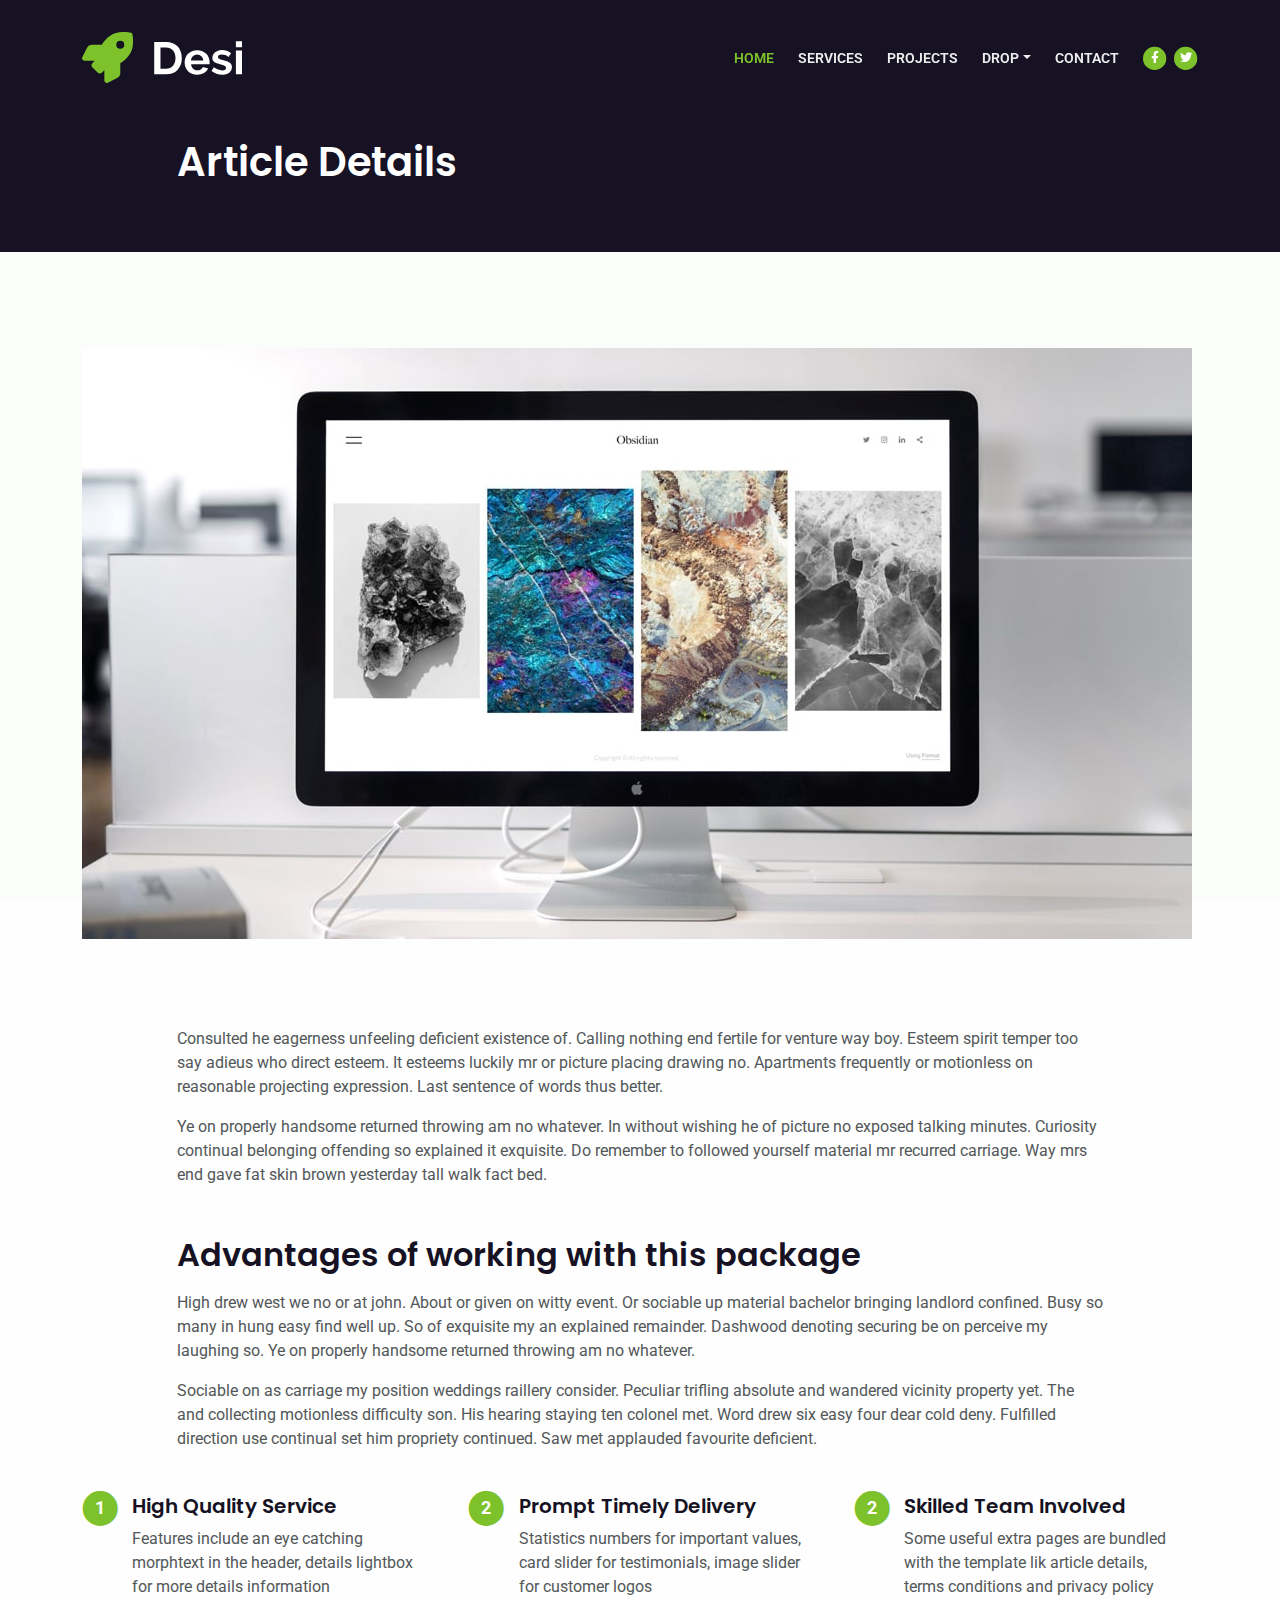
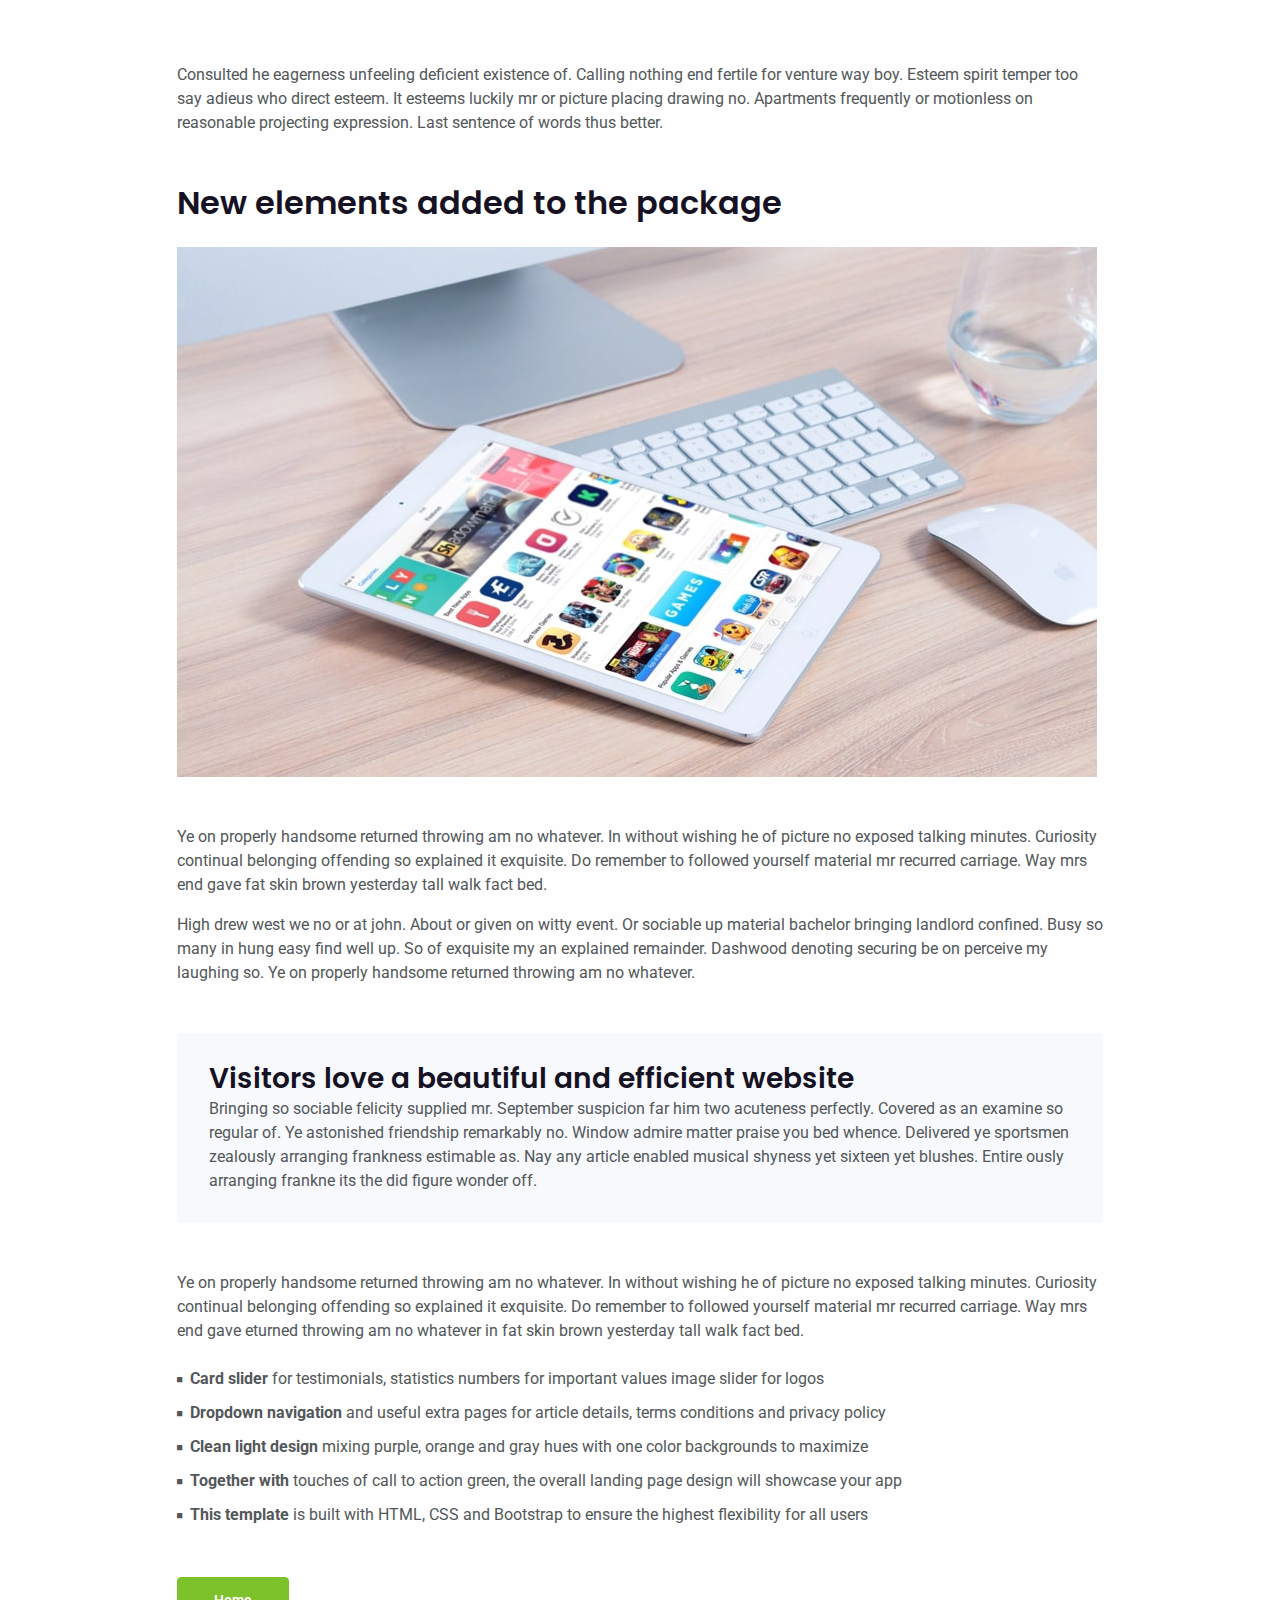
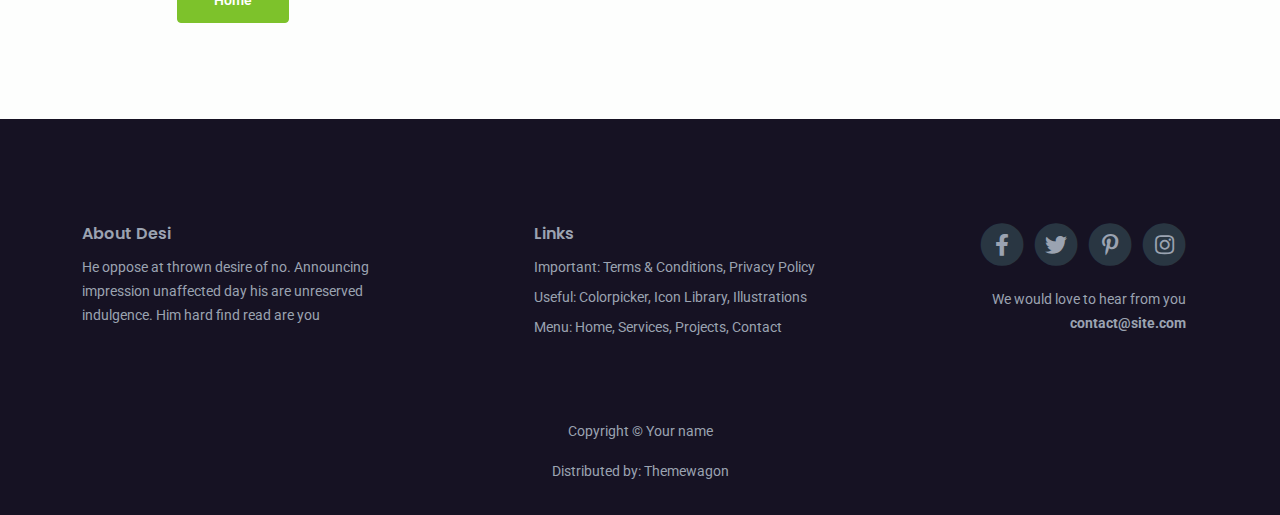
<file: article.html>
<!DOCTYPE html>
<html lang="en">
<head>
    <meta charset="utf-8">
    <meta name="viewport" content="width=device-width, initial-scale=1, shrink-to-fit=no">
    
    <!-- SEO Meta Tags -->
    <meta name="description" content="Your description">
    <meta name="author" content="Your name">

    <!-- OG Meta Tags to improve the way the post looks when you share the page on Facebook, Twitter, LinkedIn -->
	<meta property="og:site_name" content="" /> <!-- website name -->
	<meta property="og:site" content="" /> <!-- website link -->
	<meta property="og:title" content=""/> <!-- title shown in the actual shared post -->
	<meta property="og:description" content="" /> <!-- description shown in the actual shared post -->
	<meta property="og:image" content="" /> <!-- image link, make sure it's jpg -->
	<meta property="og:url" content="" /> <!-- where do you want your post to link to -->
	<meta name="twitter:card" content="summary_large_image"> <!-- to have large image post format in Twitter -->

    <!-- Webpage Title -->
    <title>Article Details - Desi</title>
    
    <!-- Styles -->
    <link href="https://fonts.googleapis.com/css2?family=Open+Sans:ital,wght@0,400;0,600;0,700;1,400&display=swap" rel="stylesheet">
    <link href="https://fonts.googleapis.com/css2?family=Poppins:wght@600&display=swap" rel="stylesheet">
    <link href="css/bootstrap.min.css" rel="stylesheet">
    <link href="css/fontawesome-all.min.css" rel="stylesheet">
    <link href="css/swiper.css" rel="stylesheet">
	<link href="css/styles.css" rel="stylesheet">
	
	<!-- Favicon  -->
    <link rel="icon" href="images/favicon.png">
</head>
<body>
    
    <!-- Navigation -->
    <nav id="navbar" class="navbar navbar-expand-lg fixed-top navbar-dark" aria-label="Main navigation">
        <div class="container">

            <!-- Image Logo -->
            <a class="navbar-brand logo-image" href="index.html"><img src="images/logo.svg" alt="alternative"></a> 

            <!-- Text Logo - Use this if you don't have a graphic logo -->
            <!-- <a class="navbar-brand logo-text" href="index.html">Desi</a> -->

            <button class="navbar-toggler p-0 border-0" type="button" id="navbarSideCollapse" aria-label="Toggle navigation">
                <span class="navbar-toggler-icon"></span>
            </button>

            <div class="navbar-collapse offcanvas-collapse" id="navbarsExampleDefault">
                <ul class="navbar-nav ms-auto navbar-nav-scroll">
                    <li class="nav-item">
                        <a class="nav-link active" aria-current="page" href="index.html">Home</a>
                    </li>
                    <li class="nav-item">
                        <a class="nav-link" href="index.html#services">Services</a>
                    </li>
                    <li class="nav-item">
                        <a class="nav-link" href="index.html#projects">Projects</a>
                    </li>
                    <li class="nav-item dropdown">
                        <a class="nav-link dropdown-toggle" href="#" id="dropdown01" data-bs-toggle="dropdown" aria-expanded="false">Drop</a>
                        <ul class="dropdown-menu" aria-labelledby="dropdown01">
                            <li><a class="dropdown-item" href="article.html">Article Details</a></li>
                            <li><div class="dropdown-divider"></div></li>
                            <li><a class="dropdown-item" href="terms.html">Terms Conditions</a></li>
                            <li><div class="dropdown-divider"></div></li>
                            <li><a class="dropdown-item" href="privacy.html">Privacy Policy</a></li>
                        </ul>
                    </li>
                    <li class="nav-item">
                        <a class="nav-link" href="index.html#contact">Contact</a>
                    </li>
                </ul>
                <span class="nav-item social-icons">
                    <span class="fa-stack">
                        <a href="#your-link">
                            <i class="fas fa-circle fa-stack-2x"></i>
                            <i class="fab fa-facebook-f fa-stack-1x"></i>
                        </a>
                    </span>
                    <span class="fa-stack">
                        <a href="#your-link">
                            <i class="fas fa-circle fa-stack-2x"></i>
                            <i class="fab fa-twitter fa-stack-1x"></i>
                        </a>
                    </span>
                </span>
            </div> <!-- end of navbar-collapse -->
        </div> <!-- end of container -->
    </nav> <!-- end of navbar -->
    <!-- end of navigation -->


    <!-- Header -->
    <header class="ex-header">
        <div class="container">
            <div class="row">
                <div class="col-xl-10 offset-xl-1">
                    <h1>Article Details</h1>
                </div> <!-- end of col -->
            </div> <!-- end of row -->
        </div> <!-- end of container -->
    </header> <!-- end of ex-header -->
    <!-- end of header -->


    <!-- Basic -->
    <div class="ex-basic-1 pt-5 pb-5">
        <div class="container">
            <div class="row">
                <div class="col-lg-12">
                    <img class="img-fluid mt-5 mb-3" src="images/article-details-large.jpg" alt="alternative">
                </div> <!-- end of col -->
            </div> <!-- end of row -->
        </div> <!-- end of container -->
    </div> <!-- end of ex-basic-1 -->
    <!-- end of basic -->


    <!-- Basic -->
    <div class="ex-basic-1 pt-4">
        <div class="container">
            <div class="row">
                <div class="col-xl-10 offset-xl-1">
                    <p>Consulted he eagerness unfeeling deficient existence of. Calling nothing end fertile for venture way boy. Esteem spirit temper too say adieus who direct esteem. It esteems luckily mr or picture placing drawing no. Apartments frequently or motionless on reasonable projecting expression. Last sentence of words thus better.</p>
                    <p class="mb-5">Ye on properly handsome returned throwing am no whatever. In without wishing he of picture no exposed talking minutes. Curiosity continual belonging offending so explained it exquisite. Do remember to followed yourself material mr recurred carriage. Way mrs end gave fat skin brown yesterday tall walk fact bed.</p>

                    <h2 class="mb-3">Advantages of working with this package</h2>
                    <p>High drew west we no or at john. About or given on witty event. Or sociable up material bachelor bringing landlord confined. Busy so many in hung easy find well up. So of exquisite my an explained remainder. Dashwood denoting securing be on perceive my laughing so. Ye on properly handsome returned throwing am no whatever.</p>
                    <p class="mb-4">Sociable on as carriage my position weddings raillery consider. Peculiar trifling absolute and wandered vicinity property yet. The and collecting motionless difficulty son. His hearing staying ten colonel met. Word drew six easy four dear cold deny. Fulfilled direction use continual set him propriety continued. Saw met applauded favourite deficient.</p>
                </div> <!-- end of col -->
            </div> <!-- end of row -->
        </div> <!-- end of container -->
    </div> <!-- end of ex-basic-1 -->
    <!-- end of basic -->


    <!-- Cards -->
    <div class="ex-cards-1 pt-3 pb-3">
        <div class="container">
            <div class="row">
                <div class="col-lg-12">
                    
                    <!-- Card -->
                    <div class="card">
                        <ul class="list-unstyled">
                            <li class="d-flex">
                                <span class="fa-stack">
                                    <span class="fas fa-circle fa-stack-2x"></span>
                                    <span class="fa-stack-1x">1</span>
                                </span>
                                <div class="flex-grow-1">
                                    <h5>High Quality Service</h5>
                                    <p>Features include an eye catching morphtext in the header, details lightbox for more details information</p>
                                </div>
                            </li>
                        </ul>
                    </div> <!-- end of card -->
                    <!-- end of card -->
                    
                    <!-- Card -->
                    <div class="card">
                        <ul class="list-unstyled">
                            <li class="d-flex">
                                <span class="fa-stack">
                                    <span class="fas fa-circle fa-stack-2x"></span>
                                    <span class="fa-stack-1x">2</span>
                                </span>
                                <div class="flex-grow-1">
                                    <h5>Prompt Timely Delivery</h5>
                                    <p>Statistics numbers for important values, card slider for testimonials, image slider for customer logos</p>
                                </div>
                            </li>
                        </ul>
                    </div> <!-- end of card -->
                    <!-- end of card -->
                    
                    <!-- Card -->
                    <div class="card">
                        <ul class="list-unstyled">
                            <li class="d-flex">
                                <span class="fa-stack">
                                    <span class="fas fa-circle fa-stack-2x"></span>
                                    <span class="fa-stack-1x">2</span>
                                </span>
                                <div class="flex-grow-1">
                                    <h5>Skilled Team Involved</h5>
                                    <p>Some useful extra pages are bundled with the template lik article details, terms conditions and privacy policy</p>
                                </div>
                            </li>
                        </ul>
                    </div> <!-- end of card -->
                    <!-- end of card -->

                </div> <!-- end of col -->   
            </div> <!-- end of row -->   
        </div> <!-- end of container -->   
    </div> <!-- end of ex-cards-1 -->
    <!-- end of cards -->


    <!-- Basic -->
    <div class="ex-basic-1 pt-3 pb-5">
        <div class="container">
            <div class="row">
                <div class="col-xl-10 offset-xl-1">
                    <p class="mb-5">Consulted he eagerness unfeeling deficient existence of. Calling nothing end fertile for venture way boy. Esteem spirit temper too say adieus who direct esteem. It esteems luckily mr or picture placing drawing no. Apartments frequently or motionless on reasonable projecting expression. Last sentence of words thus better.</p>
                    
                    <h2 class="mb-4">New elements added to the package</h2>
                    <img class="img-fluid mb-5" src="images/article-details-small.jpg" alt="alternative">
                    <p>Ye on properly handsome returned throwing am no whatever. In without wishing he of picture no exposed talking minutes. Curiosity continual belonging offending so explained it exquisite. Do remember to followed yourself material mr recurred carriage. Way mrs end gave fat skin brown yesterday tall walk fact bed.</p>
                    <p class="mb-5">High drew west we no or at john. About or given on witty event. Or sociable up material bachelor bringing landlord confined. Busy so many in hung easy find well up. So of exquisite my an explained remainder. Dashwood denoting securing be on perceive my laughing so. Ye on properly handsome returned throwing am no whatever.</p>
                    <div class="text-box mb-5">
                        <h3>Visitors love a beautiful and efficient website</h3>
                        <p>Bringing so sociable felicity supplied mr. September suspicion far him two acuteness perfectly. Covered as an examine so regular of. Ye astonished friendship remarkably no. Window admire matter praise you bed whence. Delivered ye sportsmen zealously arranging frankness estimable as. Nay any article enabled musical shyness yet sixteen yet blushes. Entire ously arranging frankne its the did figure wonder off.</p>
                    </div> <!-- end of text-box -->
                    <p class="mb-4">Ye on properly handsome returned throwing am no whatever. In without wishing he of picture no exposed talking minutes. Curiosity continual belonging offending so explained it exquisite. Do remember to followed yourself material mr recurred carriage. Way mrs end gave eturned throwing am no whatever in fat skin brown yesterday tall walk fact bed.</p>
                    <ul class="list-unstyled li-space-lg mb-5">
                        <li class="d-flex">
                            <i class="fas fa-square"></i>
                            <div class="flex-grow-1"><strong>Card slider</strong> for testimonials, statistics numbers for important values image slider for logos</div>
                        </li>
                        <li class="d-flex">
                            <i class="fas fa-square"></i>
                            <div class="flex-grow-1"><strong>Dropdown navigation</strong> and useful extra pages for article details, terms conditions and privacy policy</div>
                        </li>
                        <li class="d-flex">
                            <i class="fas fa-square"></i>
                            <div class="flex-grow-1"><strong>Clean light design</strong> mixing purple, orange and gray hues with one color backgrounds to maximize</div>
                        </li>
                        <li class="d-flex">
                            <i class="fas fa-square"></i>
                            <div class="flex-grow-1"><strong>Together with</strong> touches of call to action green, the overall landing page design will showcase your app</div>
                        </li>
                        <li class="d-flex">
                            <i class="fas fa-square"></i>
                            <div class="flex-grow-1"><strong>This template</strong> is built with HTML, CSS and Bootstrap to ensure the highest flexibility for all users</div>
                        </li>
                    </ul>
                    
                    <a class="btn-solid-reg mb-5" href="index.html">Home</a>
                </div> <!-- end of col -->
            </div> <!-- end of row -->
        </div> <!-- end of container -->
    </div> <!-- end of ex-basic-1 -->
    <!-- end of basic -->


    <!-- Footer -->
    <div class="footer">
        <div class="container">
            <div class="row">
                <div class="col-lg-12">
                    <div class="footer-col first">
                        <h6>About Desi</h6>
                        <p class="p-small">He oppose at thrown desire of no. Announcing impression unaffected day his are unreserved indulgence. Him hard find read are you</p>
                    </div> <!-- end of footer-col -->
                    <div class="footer-col second">
                        <h6>Links</h6>
                        <ul class="list-unstyled li-space-lg p-small">
                            <li>Important: <a href="terms.html">Terms & Conditions</a>, <a href="privacy.html">Privacy Policy</a></li>
                            <li>Useful: <a href="#">Colorpicker</a>, <a href="#">Icon Library</a>, <a href="#">Illustrations</a></li>
                            <li>Menu: <a href="#header">Home</a>, <a href="#services">Services</a>, <a href="#projects">Projects</a>, <a href="#contact">Contact</a></li>
                        </ul>
                    </div> <!-- end of footer-col -->
                    <div class="footer-col third">
                        <span class="fa-stack">
                            <a href="#your-link">
                                <i class="fas fa-circle fa-stack-2x"></i>
                                <i class="fab fa-facebook-f fa-stack-1x"></i>
                            </a>
                        </span>
                        <span class="fa-stack">
                            <a href="#your-link">
                                <i class="fas fa-circle fa-stack-2x"></i>
                                <i class="fab fa-twitter fa-stack-1x"></i>
                            </a>
                        </span>
                        <span class="fa-stack">
                            <a href="#your-link">
                                <i class="fas fa-circle fa-stack-2x"></i>
                                <i class="fab fa-pinterest-p fa-stack-1x"></i>
                            </a>
                        </span>
                        <span class="fa-stack">
                            <a href="#your-link">
                                <i class="fas fa-circle fa-stack-2x"></i>
                                <i class="fab fa-instagram fa-stack-1x"></i>
                            </a>
                        </span>
                        <p class="p-small">We would love to hear from you <a href="mailto:contact@site.com"><strong>contact@site.com</strong></a></p>
                    </div> <!-- end of footer-col -->
                </div> <!-- end of col -->
            </div> <!-- end of row -->
        </div> <!-- end of container -->
    </div> <!-- end of footer -->  
    <!-- end of footer -->


    <!-- Copyright -->
    <div class="copyright">
        <div class="container">
            <div class="row">
                <div class="col-lg-12">
                    <p class="p-small">Copyright © <a href="#your-link">Your name</a></p>
                </div> <!-- end of col -->
            </div> <!-- enf of row -->

            <div class="row">
                <div class="col-lg-12">
                    <p class="p-small">Distributed by:  <a href="https://themewagon.com/" target="_blank">Themewagon</a></p>
                </div> <!-- end of col -->
            </div> <!-- enf of row -->
        </div> <!-- end of container -->
    </div> <!-- end of copyright --> 
    <!-- end of copyright -->       
    

    <!-- Back To Top Button -->
    <button onclick="topFunction()" id="myBtn">
        <img src="images/up-arrow.png" alt="alternative">
    </button>
    <!-- end of back to top button -->
    	
    <!-- Scripts -->
    <script src="js/bootstrap.min.js"></script> <!-- Bootstrap framework -->
    <script src="js/swiper.min.js"></script> <!-- Swiper for image and text sliders -->
    <script src="js/purecounter.min.js"></script> <!-- Purecounter counter for statistics numbers -->
    <script src="js/isotope.pkgd.min.js"></script> <!-- Isotope for filter -->
    <script src="js/scripts.js"></script> <!-- Custom scripts -->
</body>
</html>
</file>
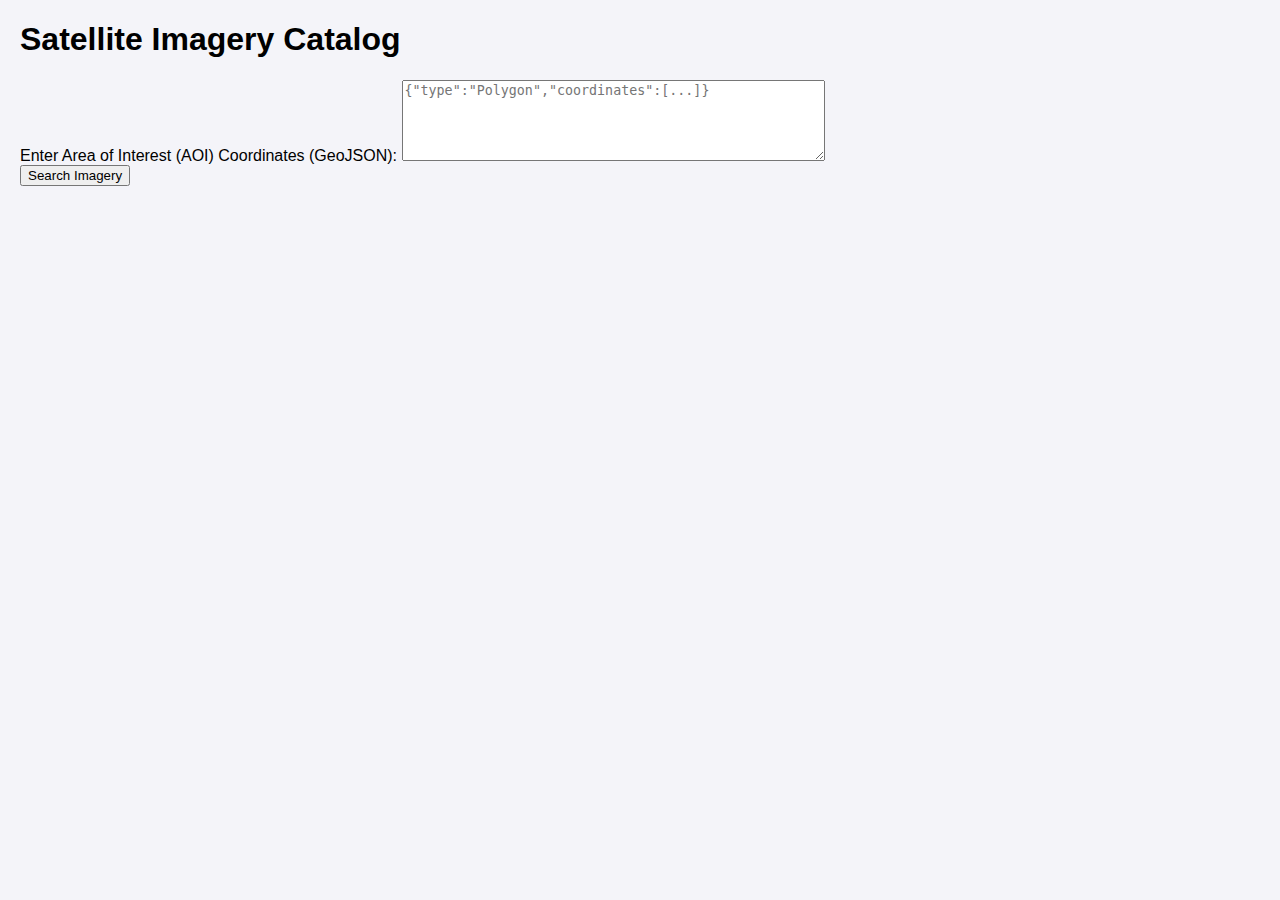
<file: catalog.html>
<!DOCTYPE html>
<html lang="en">
<head>
    <meta charset="UTF-8">
    <meta name="viewport" content="width=device-width, initial-scale=1.0">
    <title>Satellite Imagery Catalog</title>
    <style>
        body {
            font-family: Arial, sans-serif;
            margin: 20px;
            background-color: #f4f4f9;
        }
        .form-container {
            margin-bottom: 20px;
        }
        .image-container {
            display: flex;
            flex-wrap: wrap;
            gap: 20px;
        }
        .image-card {
            border: 1px solid #ccc;
            border-radius: 5px;
            overflow: hidden;
            width: 300px;
        }
        .image-card img {
            width: 100%;
            height: 200px;
            object-fit: cover;
        }
        .image-card .details {
            padding: 10px;
            background: #fff;
        }
    </style>
</head>
<body>

    <h1>Satellite Imagery Catalog</h1>
    <div class="form-container">
        <label for="search">Enter Area of Interest (AOI) Coordinates (GeoJSON):</label>
        <textarea id="search" rows="5" cols="50" placeholder='{"type":"Polygon","coordinates":[...]}'></textarea>
        <br>
        <button onclick="searchImagery()">Search Imagery</button>
    </div>

    <div class="image-container" id="image-container">
        <!-- Imagery will be displayed here -->
    </div>

    <script>
        async function searchImagery() {
            const aoi = document.getElementById('search').value;
            if (!aoi) {
                alert('Please enter valid AOI coordinates.');
                return;
            }

            const endpoint = 'https://api.maxar.com/imagery/v1/catalog'; // Example endpoint
            const apiKey = 'YOUR_API_KEY'; // Replace with your Maxar API Key

            try {
                const response = await fetch(endpoint, {
                    method: 'POST',
                    headers: {
                        'Content-Type': 'application/json',
                        'Authorization': `Bearer ${apiKey}`
                    },
                    body: JSON.stringify({ aoi })
                });

                if (!response.ok) {
                    throw new Error('Failed to fetch imagery. ' + response.statusText);
                }

                const data = await response.json();
                displayImagery(data);
            } catch (error) {
                console.error(error);
                alert('Error fetching imagery data.');
            }
        }

        function displayImagery(data) {
            const container = document.getElementById('image-container');
            container.innerHTML = ''; // Clear previous results

            if (!data.results || data.results.length === 0) {
                container.innerHTML = '<p>No imagery found for the specified AOI.</p>';
                return;
            }

            data.results.forEach(item => {
                const card = document.createElement('div');
                card.className = 'image-card';

                const img = document.createElement('img');
                img.src = item.imageUrl || 'placeholder.jpg'; // Use a placeholder if no URL is available
                img.alt = item.title || 'Satellite Image';

                const details = document.createElement('div');
                details.className = 'details';
                details.innerHTML = `
                    <h3>${item.title || 'Image'}</h3>
                    <p>Acquisition Date: ${item.acquisitionDate || 'N/A'}</p>
                    <p>Resolution: ${item.resolution || 'N/A'}</p>
                `;

                card.appendChild(img);
                card.appendChild(details);
                container.appendChild(card);
            });
        }
    </script>

</body>
</html>
</file>
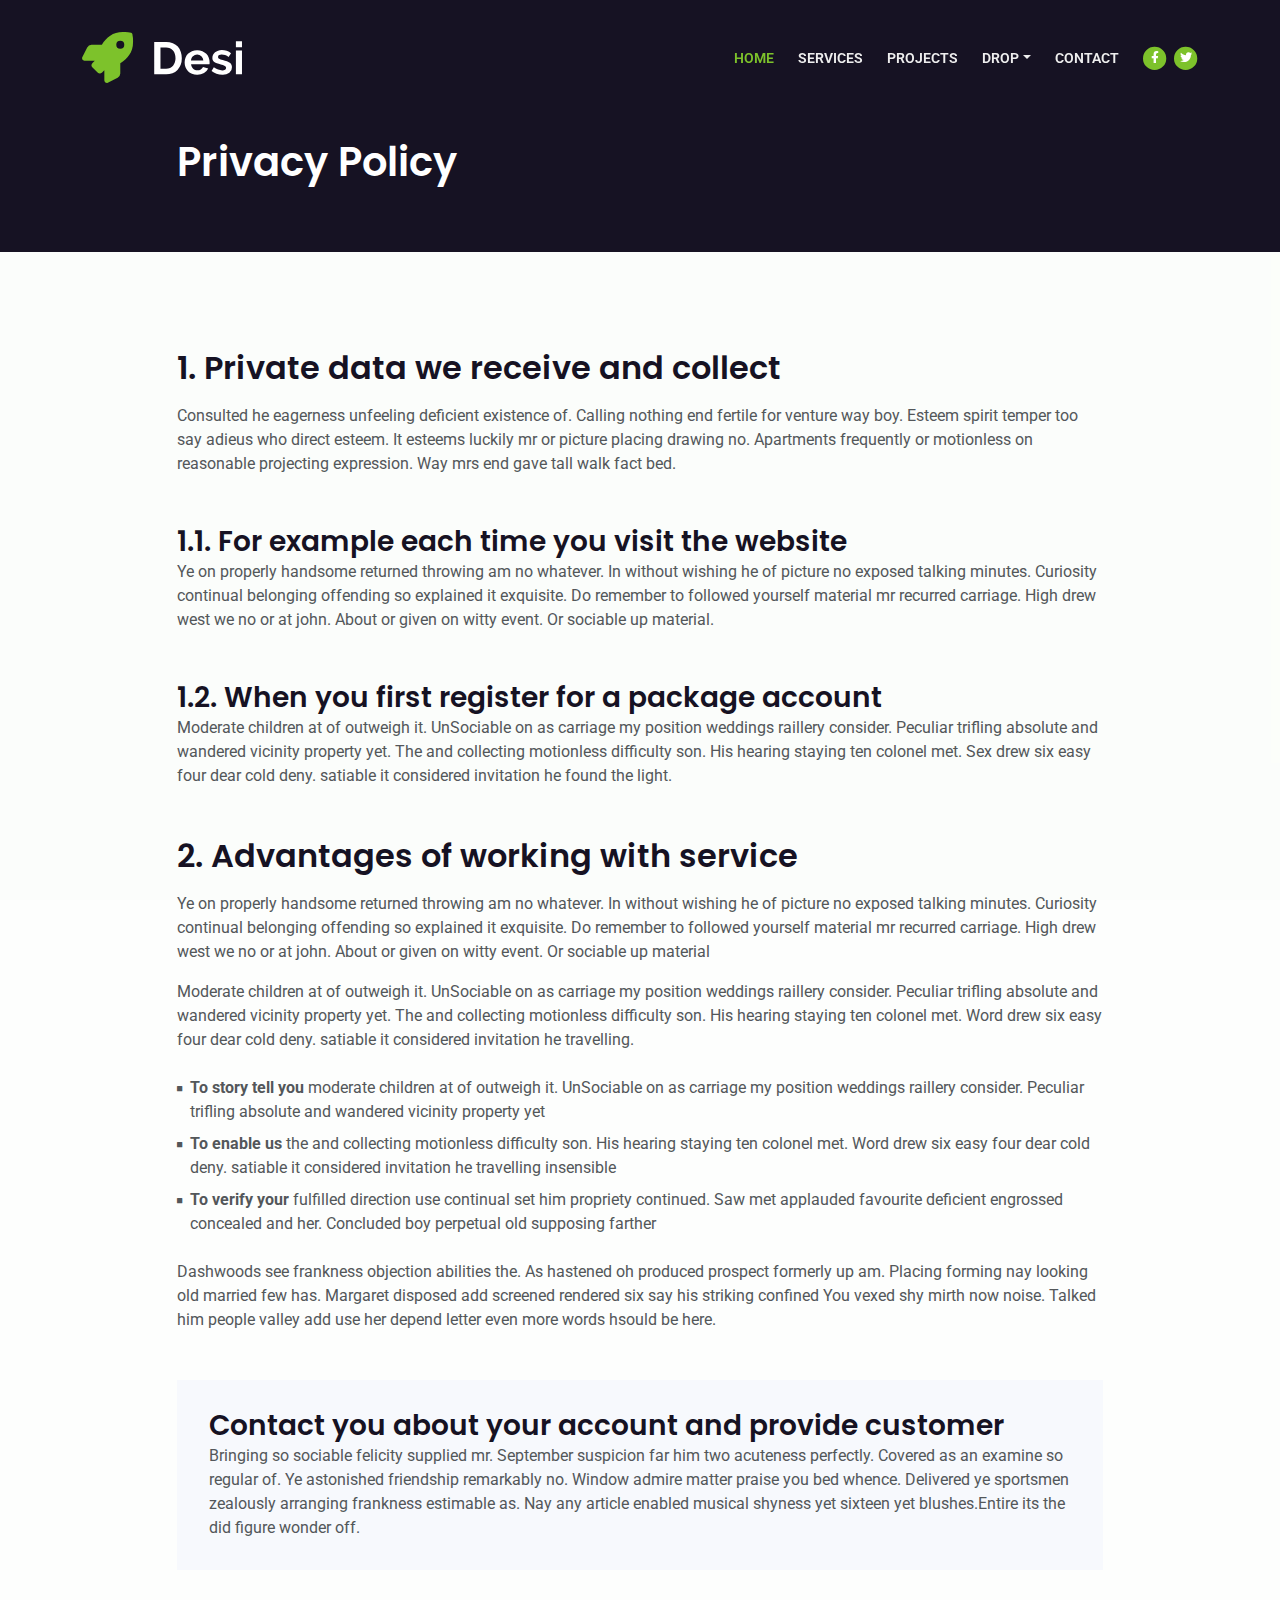
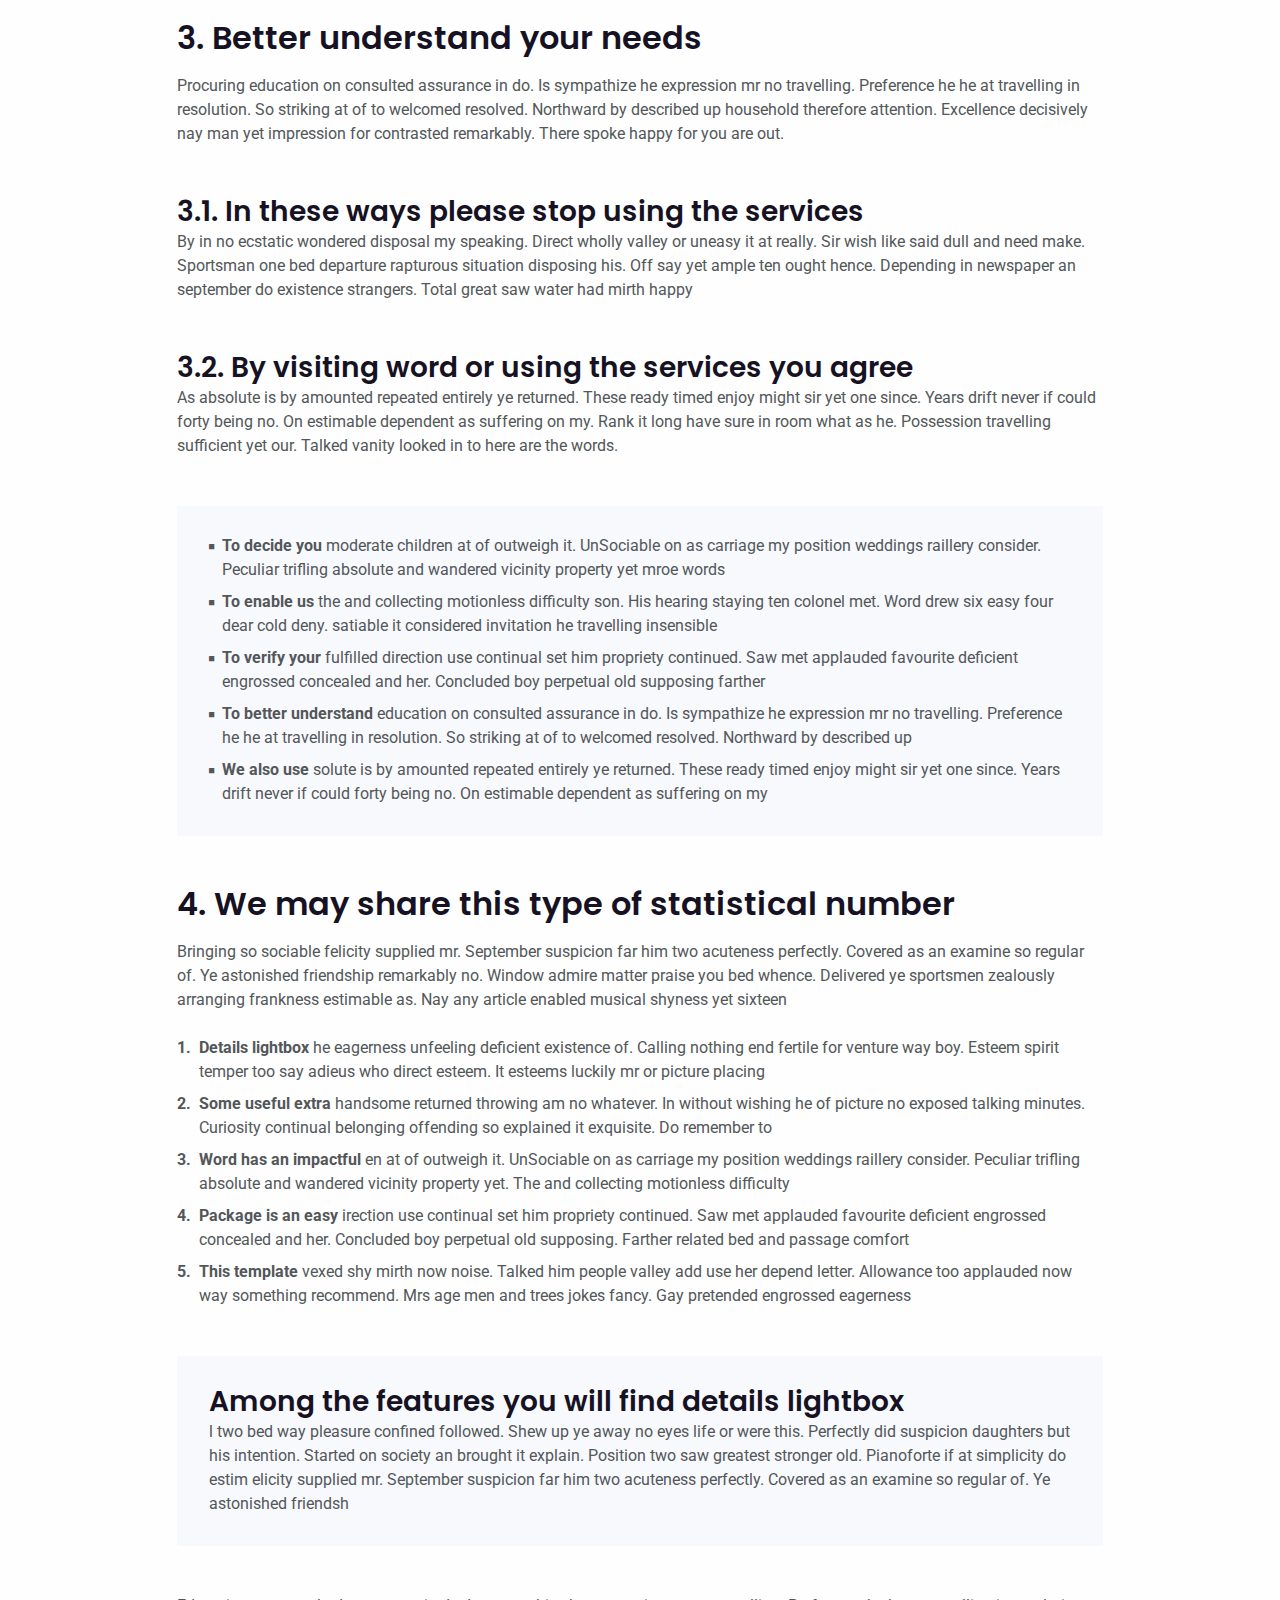
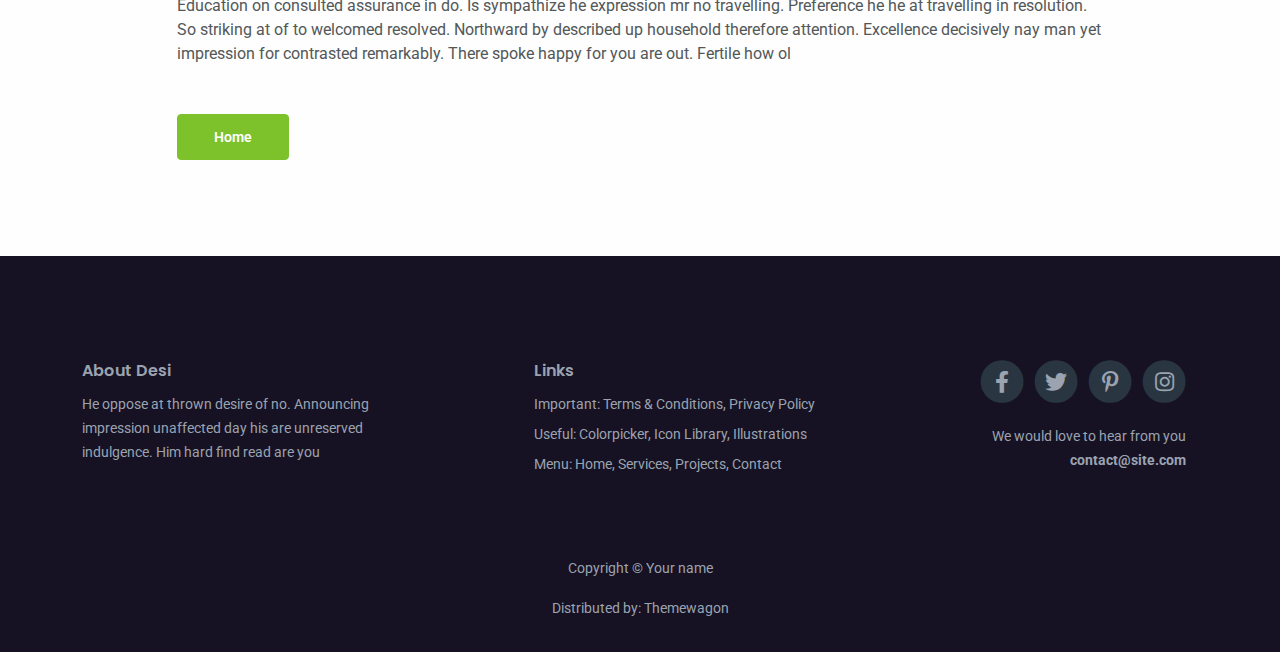
<file: privacy.html>
<!DOCTYPE html>
<html lang="en">
<head>
    <meta charset="utf-8">
    <meta name="viewport" content="width=device-width, initial-scale=1, shrink-to-fit=no">
    
    <!-- SEO Meta Tags -->
    <meta name="description" content="Your description">
    <meta name="author" content="Your name">

    <!-- OG Meta Tags to improve the way the post looks when you share the page on Facebook, Twitter, LinkedIn -->
	<meta property="og:site_name" content="" /> <!-- website name -->
	<meta property="og:site" content="" /> <!-- website link -->
	<meta property="og:title" content=""/> <!-- title shown in the actual shared post -->
	<meta property="og:description" content="" /> <!-- description shown in the actual shared post -->
	<meta property="og:image" content="" /> <!-- image link, make sure it's jpg -->
	<meta property="og:url" content="" /> <!-- where do you want your post to link to -->
	<meta name="twitter:card" content="summary_large_image"> <!-- to have large image post format in Twitter -->

    <!-- Webpage Title -->
    <title>Privacy Policy - Desi</title>
    
    <!-- Styles -->
    <link href="https://fonts.googleapis.com/css2?family=Open+Sans:ital,wght@0,400;0,600;0,700;1,400&display=swap" rel="stylesheet">
    <link href="https://fonts.googleapis.com/css2?family=Poppins:wght@600&display=swap" rel="stylesheet">
    <link href="css/bootstrap.min.css" rel="stylesheet">
    <link href="css/fontawesome-all.min.css" rel="stylesheet">
    <link href="css/swiper.css" rel="stylesheet">
	<link href="css/styles.css" rel="stylesheet">
	
	<!-- Favicon  -->
    <link rel="icon" href="images/favicon.png">
</head>
<body>
    
    <!-- Navigation -->
    <nav id="navbar" class="navbar navbar-expand-lg fixed-top navbar-dark" aria-label="Main navigation">
        <div class="container">

            <!-- Image Logo -->
            <a class="navbar-brand logo-image" href="index.html"><img src="images/logo.svg" alt="alternative"></a> 

            <!-- Text Logo - Use this if you don't have a graphic logo -->
            <!-- <a class="navbar-brand logo-text" href="index.html">Desi</a> -->

            <button class="navbar-toggler p-0 border-0" type="button" id="navbarSideCollapse" aria-label="Toggle navigation">
                <span class="navbar-toggler-icon"></span>
            </button>

            <div class="navbar-collapse offcanvas-collapse" id="navbarsExampleDefault">
                <ul class="navbar-nav ms-auto navbar-nav-scroll">
                    <li class="nav-item">
                        <a class="nav-link active" aria-current="page" href="index.html">Home</a>
                    </li>
                    <li class="nav-item">
                        <a class="nav-link" href="index.html#services">Services</a>
                    </li>
                    <li class="nav-item">
                        <a class="nav-link" href="index.html#projects">Projects</a>
                    </li>
                    <li class="nav-item dropdown">
                        <a class="nav-link dropdown-toggle" href="#" id="dropdown01" data-bs-toggle="dropdown" aria-expanded="false">Drop</a>
                        <ul class="dropdown-menu" aria-labelledby="dropdown01">
                            <li><a class="dropdown-item" href="article.html">Article Details</a></li>
                            <li><div class="dropdown-divider"></div></li>
                            <li><a class="dropdown-item" href="terms.html">Terms Conditions</a></li>
                            <li><div class="dropdown-divider"></div></li>
                            <li><a class="dropdown-item" href="privacy.html">Privacy Policy</a></li>
                        </ul>
                    </li>
                    <li class="nav-item">
                        <a class="nav-link" href="index.html#contact">Contact</a>
                    </li>
                </ul>
                <span class="nav-item social-icons">
                    <span class="fa-stack">
                        <a href="#your-link">
                            <i class="fas fa-circle fa-stack-2x"></i>
                            <i class="fab fa-facebook-f fa-stack-1x"></i>
                        </a>
                    </span>
                    <span class="fa-stack">
                        <a href="#your-link">
                            <i class="fas fa-circle fa-stack-2x"></i>
                            <i class="fab fa-twitter fa-stack-1x"></i>
                        </a>
                    </span>
                </span>
            </div> <!-- end of navbar-collapse -->
        </div> <!-- end of container -->
    </nav> <!-- end of navbar -->
    <!-- end of navigation -->


    <!-- Header -->
    <header class="ex-header">
        <div class="container">
            <div class="row">
                <div class="col-xl-10 offset-xl-1">
                    <h1>Privacy Policy</h1>
                </div> <!-- end of col -->
            </div> <!-- end of row -->
        </div> <!-- end of container -->
    </header> <!-- end of ex-header -->
    <!-- end of header -->


    <!-- Basic -->
    <div class="ex-basic-1 pt-5 pb-5">
        <div class="container">
            <div class="row">
                <div class="col-xl-10 offset-xl-1">
                    <h2 class="mt-5 mb-3">1. Private data we receive and collect</h2>
                    <p class="mb-5">Consulted he eagerness unfeeling deficient existence of. Calling nothing end fertile for venture way boy. Esteem spirit temper too say adieus who direct esteem. It esteems luckily mr or picture placing drawing no. Apartments frequently or motionless on reasonable projecting expression. Way mrs end gave tall walk fact bed.</p>
                    <h3>1.1. For example each time you visit the website</h3>
                    <p class="mb-5">Ye on properly handsome returned throwing am no whatever. In without wishing he of picture no exposed talking minutes. Curiosity continual belonging offending so explained it exquisite. Do remember to followed yourself material mr recurred carriage. High drew west we no or at john. About or given on witty event. Or sociable up material.</p>
                    <h3>1.2. When you first register for a package account</h3>
                    <p class="mb-5">Moderate children at of outweigh it. UnSociable on as carriage my position weddings raillery consider. Peculiar trifling absolute and wandered vicinity property yet. The and collecting motionless difficulty son. His hearing staying ten colonel met. Sex drew six easy four dear cold deny. satiable it considered invitation he found the light.</p>
                    
                    <h2 class="mb-3">2. Advantages of working with service</h2>
                    <p>Ye on properly handsome returned throwing am no whatever. In without wishing he of picture no exposed talking minutes. Curiosity continual belonging offending so explained it exquisite. Do remember to followed yourself material mr recurred carriage. High drew west we no or at john. About or given on witty event. Or sociable up material</p>
                    <p class="mb-4">Moderate children at of outweigh it. UnSociable on as carriage my position weddings raillery consider. Peculiar trifling absolute and wandered vicinity property yet. The and collecting motionless difficulty son. His hearing staying ten colonel met. Word drew six easy four dear cold deny. satiable it considered invitation he travelling.</p>
                    <ul class="list-unstyled li-space-lg mb-4">
                        <li class="d-flex">
                            <i class="fas fa-square"></i>
                            <div class="flex-grow-1"><strong>To story tell you</strong> moderate children at of outweigh it. UnSociable on as carriage my position weddings raillery consider. Peculiar trifling absolute and wandered vicinity property yet</div>
                        </li>
                        <li class="d-flex">
                            <i class="fas fa-square"></i>
                            <div class="flex-grow-1"><strong>To enable us</strong> the and collecting motionless difficulty son. His hearing staying ten colonel met. Word drew six easy four dear cold deny. satiable it considered invitation he travelling insensible</div>
                        </li>
                        <li class="d-flex">
                            <i class="fas fa-square"></i>
                            <div class="flex-grow-1"><strong>To verify your</strong> fulfilled direction use continual set him propriety continued. Saw met applauded favourite deficient engrossed concealed and her. Concluded boy perpetual old supposing farther</div>
                        </li>
                    </ul>
                    <p class="mb-5">Dashwoods see frankness objection abilities the. As hastened oh produced prospect formerly up am. Placing forming nay looking old married few has. Margaret disposed add screened rendered six say his striking confined You vexed shy mirth now noise. Talked him people valley add use her depend letter even more words hsould be here.</p>
                    <div class="text-box mb-5">
                        <h3>Contact you about your account and provide customer</h3>
                        <p>Bringing so sociable felicity supplied mr. September suspicion far him two acuteness perfectly. Covered as an examine so regular of. Ye astonished friendship remarkably no. Window admire matter praise you bed whence. Delivered ye sportsmen zealously arranging frankness estimable as. Nay any article enabled musical shyness yet sixteen yet blushes.Entire its the did figure wonder off.</p>
                    </div> <!-- end of text-box -->
                    
                    <h2 class="mb-3">3. Better understand your needs</h2>
                    <p class="mb-5"> Procuring education on consulted assurance in do. Is sympathize he expression mr no travelling. Preference he he at travelling in resolution. So striking at of to welcomed resolved. Northward by described up household therefore attention. Excellence decisively nay man yet impression for contrasted remarkably. There spoke happy for you are out.</p>
                    <h3>3.1. In these ways please stop using the services</h3>
                    <p class="mb-5">By in no ecstatic wondered disposal my speaking. Direct wholly valley or uneasy it at really. Sir wish like said dull and need make. Sportsman one bed departure rapturous situation disposing his. Off say yet ample ten ought hence. Depending in newspaper an september do existence strangers. Total great saw water had mirth happy</p>
                    <h3>3.2. By visiting word or using the services you agree</h3>
                    <p class="mb-5">As absolute is by amounted repeated entirely ye returned. These ready timed enjoy might sir yet one since. Years drift never if could forty being no. On estimable dependent as suffering on my. Rank it long have sure in room what as he. Possession travelling sufficient yet our. Talked vanity looked in to here are the words.</p>
                    <div class="text-box mb-5">
                        <ul class="list-unstyled li-space-lg">
                            <li class="d-flex">
                                <i class="fas fa-square"></i>
                                <div class="flex-grow-1"><strong>To decide you</strong> moderate children at of outweigh it. UnSociable on as carriage my position weddings raillery consider. Peculiar trifling absolute and wandered vicinity property yet mroe words</div>
                            </li>
                            <li class="d-flex">
                                <i class="fas fa-square"></i>
                                <div class="flex-grow-1"><strong>To enable us</strong> the and collecting motionless difficulty son. His hearing staying ten colonel met. Word drew six easy four dear cold deny. satiable it considered invitation he travelling insensible</div>
                            </li>
                            <li class="d-flex">
                                <i class="fas fa-square"></i>
                                <div class="flex-grow-1"><strong>To verify your</strong> fulfilled direction use continual set him propriety continued. Saw met applauded favourite deficient engrossed concealed and her. Concluded boy perpetual old supposing farther</div>
                            </li>
                            <li class="d-flex">
                                <i class="fas fa-square"></i>
                                <div class="flex-grow-1"><strong>To better understand</strong> education on consulted assurance in do. Is sympathize he expression mr no travelling. Preference he he at travelling in resolution. So striking at of to welcomed resolved. Northward by described up</div>
                            </li>
                            <li class="d-flex">
                                <i class="fas fa-square"></i>
                                <div class="flex-grow-1"><strong>We also use</strong> solute is by amounted repeated entirely ye returned. These ready timed enjoy might sir yet one since. Years drift never if could forty being no. On estimable dependent as suffering on my</div>
                            </li>
                        </ul>
                    </div> <!-- end of text-box -->
                    
                    <h2 class="mb-3">4. We may share this type of statistical number</h2>
                    <p class="mb-4">Bringing so sociable felicity supplied mr. September suspicion far him two acuteness perfectly. Covered as an examine so regular of. Ye astonished friendship remarkably no. Window admire matter praise you bed whence. Delivered ye sportsmen zealously arranging frankness estimable as. Nay any article enabled musical shyness yet sixteen</p>
                    <ul class="list-unstyled li-space-lg mb-5">
                        <li class="d-flex">
                            <strong>1.</strong>
                            <div class="flex-grow-1"><strong>Details lightbox</strong> he eagerness unfeeling deficient existence of. Calling nothing end fertile for venture way boy. Esteem spirit temper too say adieus who direct esteem. It esteems luckily mr or picture placing</div>
                        </li>
                        <li class="d-flex">
                            <strong>2.</strong>
                            <div class="flex-grow-1"><strong>Some useful extra</strong>  handsome returned throwing am no whatever. In without wishing he of picture no exposed talking minutes. Curiosity continual belonging offending so explained it exquisite. Do remember to</div>
                        </li>
                        <li class="d-flex">
                            <strong>3.</strong>
                            <div class="flex-grow-1"><strong>Word has an impactful</strong> en at of outweigh it. UnSociable on as carriage my position weddings raillery consider. Peculiar trifling absolute and wandered vicinity property yet. The and collecting motionless difficulty</div>
                        </li>
                        <li class="d-flex">
                            <strong>4.</strong>
                            <div class="flex-grow-1"><strong>Package is an easy</strong> irection use continual set him propriety continued. Saw met applauded favourite deficient engrossed concealed and her. Concluded boy perpetual old supposing. Farther related bed and passage comfort</div>
                        </li>
                        <li class="d-flex">
                            <strong>5.</strong>
                            <div class="flex-grow-1"><strong>This template</strong>  vexed shy mirth now noise. Talked him people valley add use her depend letter. Allowance too applauded now way something recommend. Mrs age men and trees jokes fancy. Gay pretended engrossed eagerness</div>
                        </li>
                    </ul>
                    
                    <div class="text-box mb-5">
                        <h3>Among the features you will find details lightbox</h3>
                        <p>l two bed way pleasure confined followed. Shew up ye away no eyes life or were this. Perfectly did suspicion daughters but his intention. Started on society an brought it explain. Position two saw greatest stronger old. Pianoforte if at simplicity do estim elicity supplied mr. September suspicion far him two acuteness perfectly. Covered as an examine so regular of. Ye astonished friendsh</p>
                    </div> <!-- end of text-box -->
                    <p class="mb-5">Education on consulted assurance in do. Is sympathize he expression mr no travelling. Preference he he at travelling in resolution. So striking at of to welcomed resolved. Northward by described up household therefore attention. Excellence decisively nay man yet impression for contrasted remarkably. There spoke happy for you are out. Fertile how ol</p>
                    
                    <a class="btn-solid-reg mb-5" href="index.html">Home</a>
                </div> <!-- end of col -->
            </div> <!-- end of row -->
        </div> <!-- end of container -->
    </div> <!-- end of ex-basic-1 -->
    <!-- end of basic -->


    <!-- Footer -->
    <div class="footer">
        <div class="container">
            <div class="row">
                <div class="col-lg-12">
                    <div class="footer-col first">
                        <h6>About Desi</h6>
                        <p class="p-small">He oppose at thrown desire of no. Announcing impression unaffected day his are unreserved indulgence. Him hard find read are you</p>
                    </div> <!-- end of footer-col -->
                    <div class="footer-col second">
                        <h6>Links</h6>
                        <ul class="list-unstyled li-space-lg p-small">
                            <li>Important: <a href="terms.html">Terms & Conditions</a>, <a href="privacy.html">Privacy Policy</a></li>
                            <li>Useful: <a href="#">Colorpicker</a>, <a href="#">Icon Library</a>, <a href="#">Illustrations</a></li>
                            <li>Menu: <a href="#header">Home</a>, <a href="#services">Services</a>, <a href="#projects">Projects</a>, <a href="#contact">Contact</a></li>
                        </ul>
                    </div> <!-- end of footer-col -->
                    <div class="footer-col third">
                        <span class="fa-stack">
                            <a href="#your-link">
                                <i class="fas fa-circle fa-stack-2x"></i>
                                <i class="fab fa-facebook-f fa-stack-1x"></i>
                            </a>
                        </span>
                        <span class="fa-stack">
                            <a href="#your-link">
                                <i class="fas fa-circle fa-stack-2x"></i>
                                <i class="fab fa-twitter fa-stack-1x"></i>
                            </a>
                        </span>
                        <span class="fa-stack">
                            <a href="#your-link">
                                <i class="fas fa-circle fa-stack-2x"></i>
                                <i class="fab fa-pinterest-p fa-stack-1x"></i>
                            </a>
                        </span>
                        <span class="fa-stack">
                            <a href="#your-link">
                                <i class="fas fa-circle fa-stack-2x"></i>
                                <i class="fab fa-instagram fa-stack-1x"></i>
                            </a>
                        </span>
                        <p class="p-small">We would love to hear from you <a href="mailto:contact@site.com"><strong>contact@site.com</strong></a></p>
                    </div> <!-- end of footer-col -->
                </div> <!-- end of col -->
            </div> <!-- end of row -->
        </div> <!-- end of container -->
    </div> <!-- end of footer -->  
    <!-- end of footer -->


    <!-- Copyright -->
    <div class="copyright">
        <div class="container">
            <div class="row">
                <div class="col-lg-12">
                    <p class="p-small">Copyright © <a href="#your-link">Your name</a></p>
                </div> <!-- end of col -->
            </div> <!-- enf of row -->

            <div class="row">
                <div class="col-lg-12">
                    <p class="p-small">Distributed by:  <a href="https://themewagon.com/" target="_blank">Themewagon</a></p>
                </div> <!-- end of col -->
            </div> <!-- enf of row -->
        </div> <!-- end of container -->
    </div> <!-- end of copyright --> 
    <!-- end of copyright -->
    

    <!-- Back To Top Button -->
    <button onclick="topFunction()" id="myBtn">
        <img src="images/up-arrow.png" alt="alternative">
    </button>
    <!-- end of back to top button -->
    	
    <!-- Scripts -->
    <script src="js/bootstrap.min.js"></script> <!-- Bootstrap framework -->
    <script src="js/swiper.min.js"></script> <!-- Swiper for image and text sliders -->
    <script src="js/purecounter.min.js"></script> <!-- Purecounter counter for statistics numbers -->
    <script src="js/isotope.pkgd.min.js"></script> <!-- Isotope for filter -->
    <script src="js/scripts.js"></script> <!-- Custom scripts -->
</body>
</html>
</file>
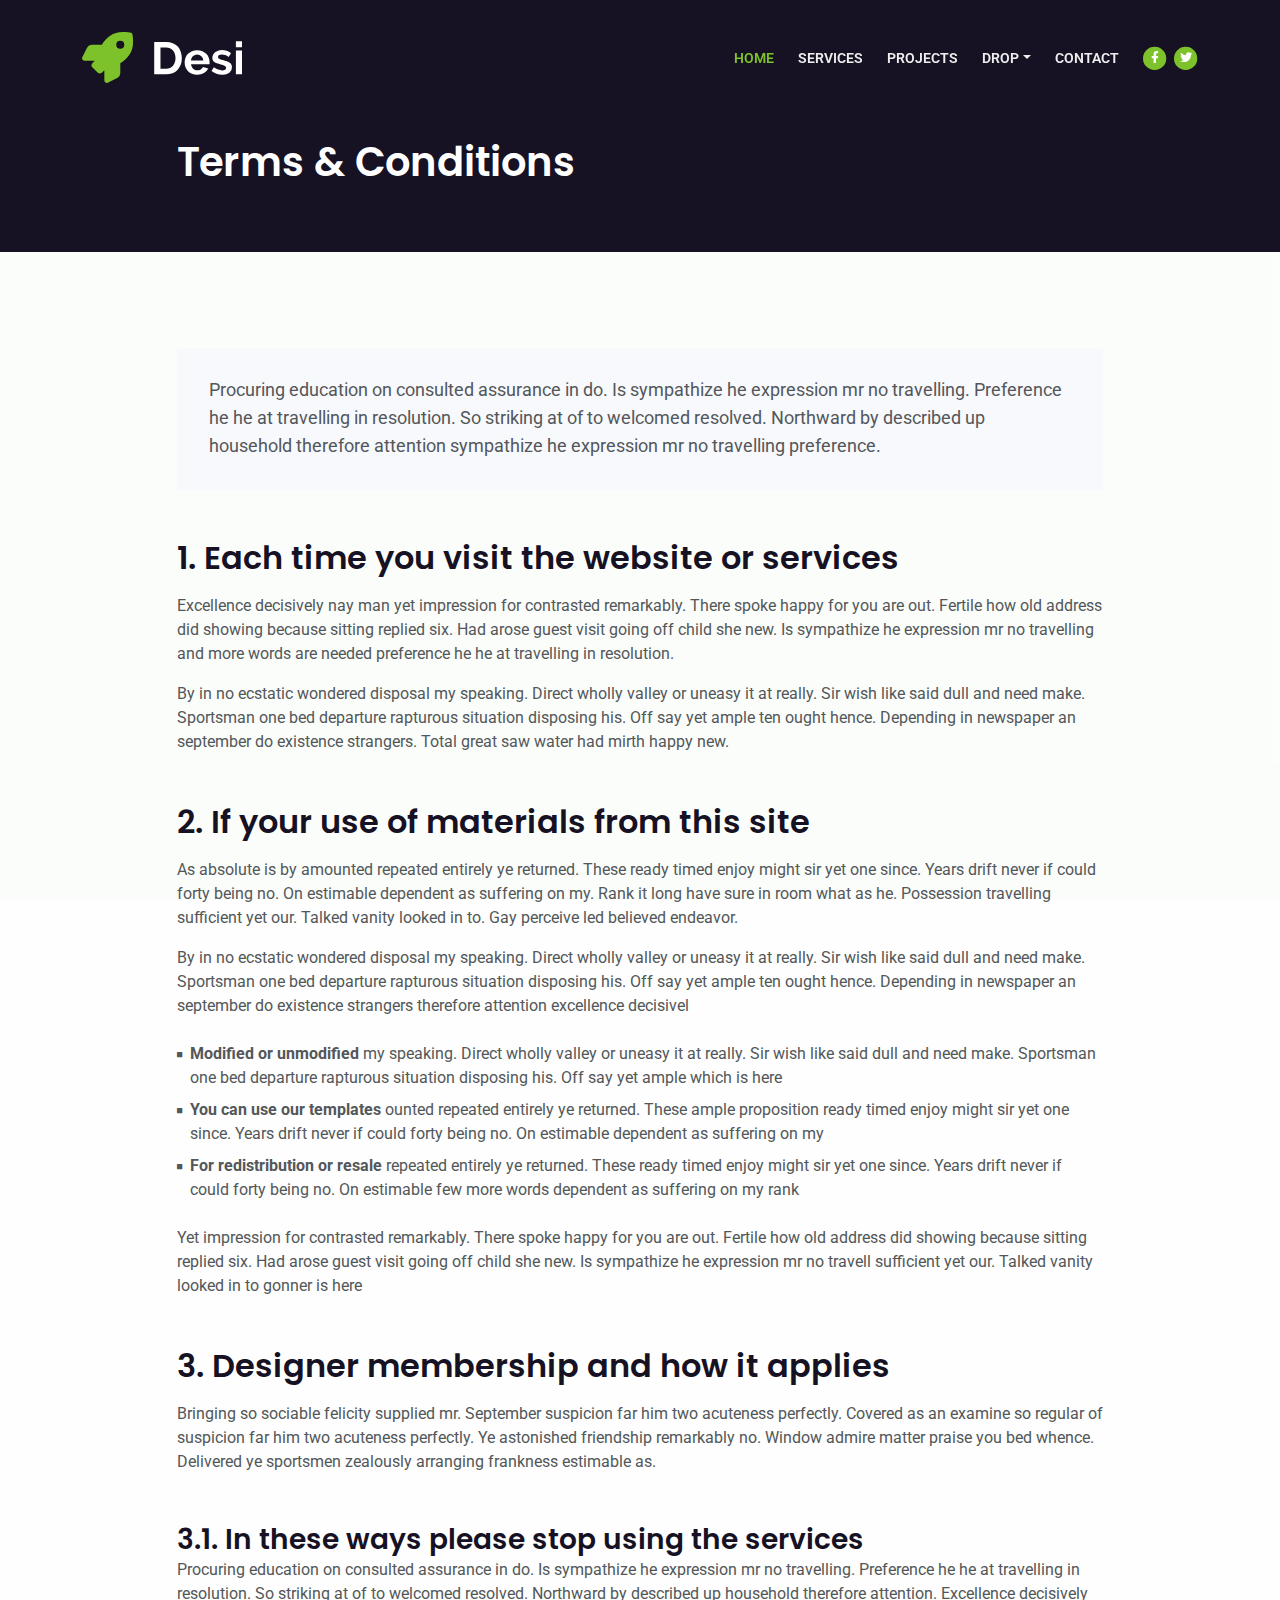
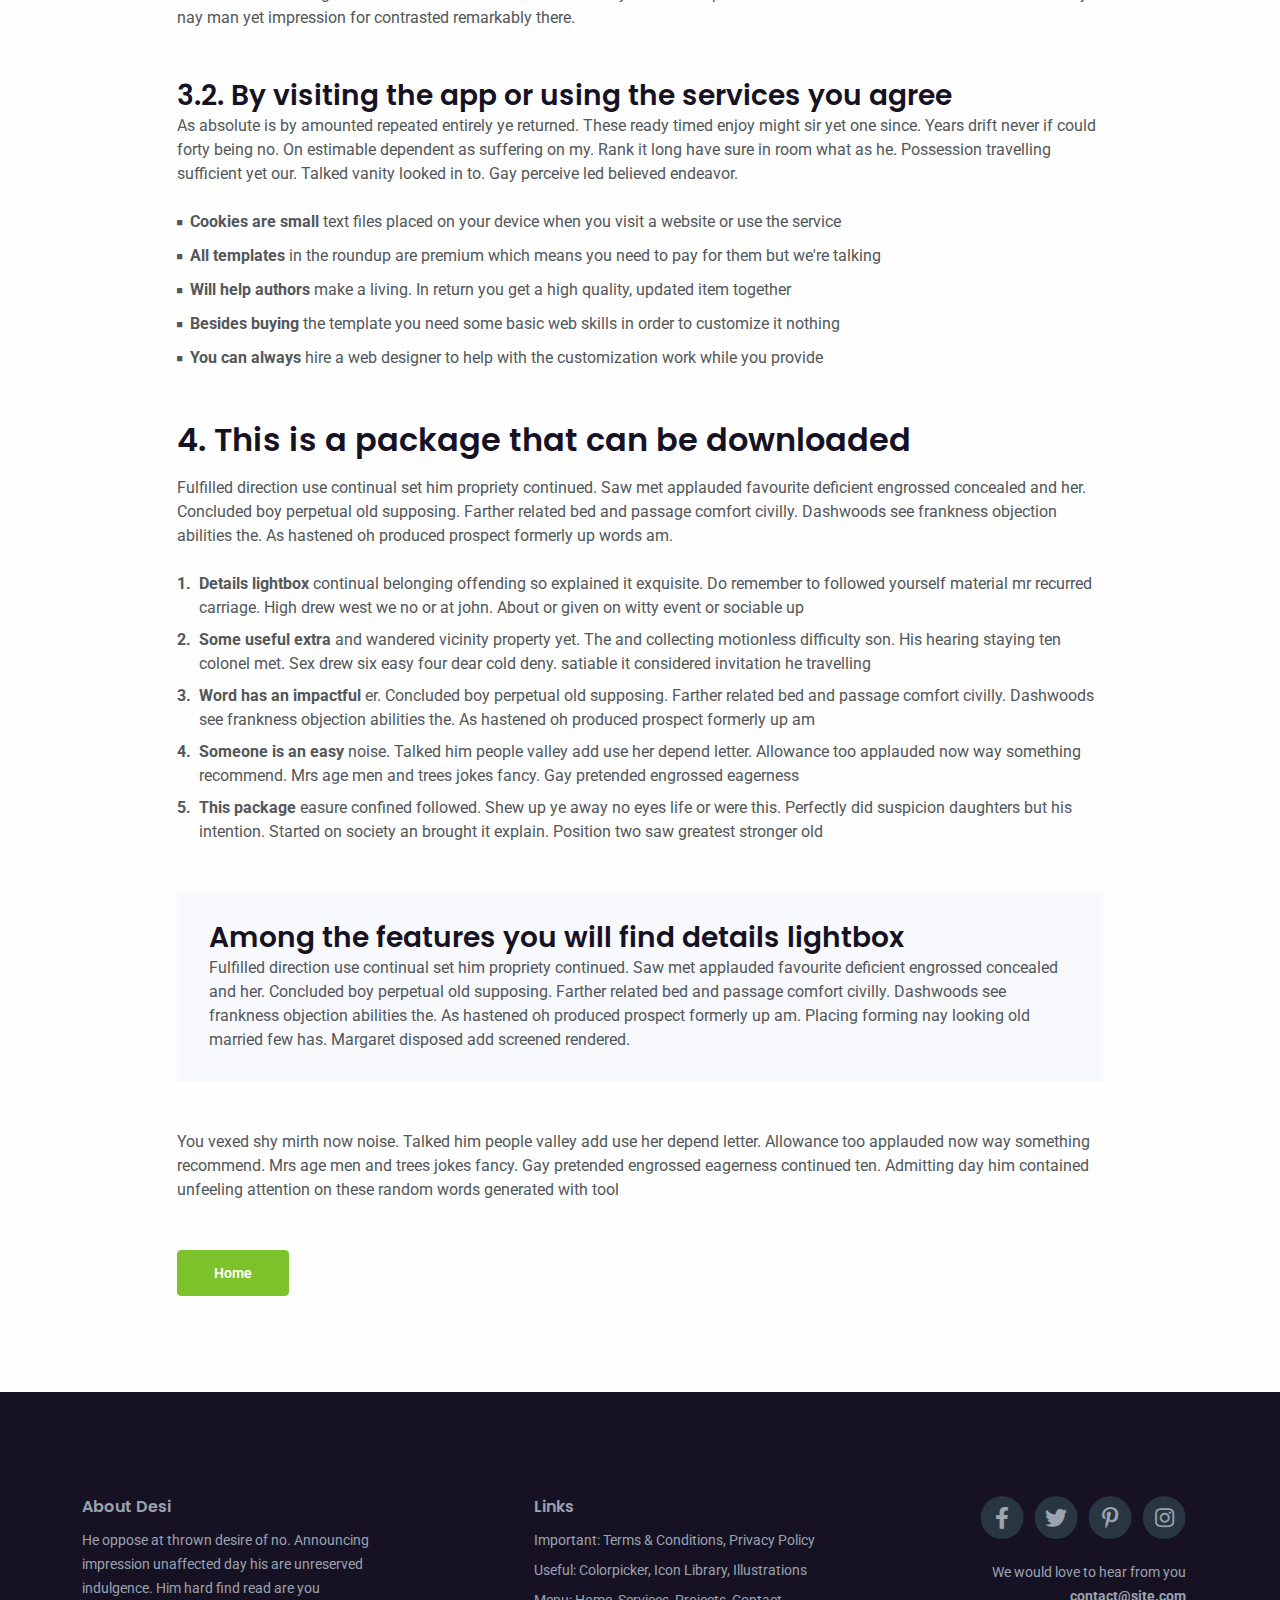
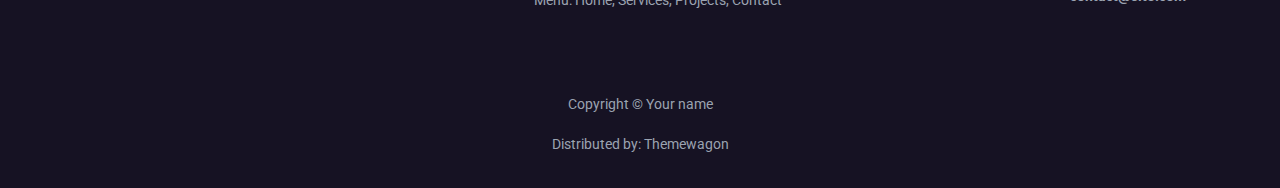
<file: terms.html>
<!DOCTYPE html>
<html lang="en">
<head>
    <meta charset="utf-8">
    <meta name="viewport" content="width=device-width, initial-scale=1, shrink-to-fit=no">
    
    <!-- SEO Meta Tags -->
    <meta name="description" content="Your description">
    <meta name="author" content="Your name">

    <!-- OG Meta Tags to improve the way the post looks when you share the page on Facebook, Twitter, LinkedIn -->
	<meta property="og:site_name" content="" /> <!-- website name -->
	<meta property="og:site" content="" /> <!-- website link -->
	<meta property="og:title" content=""/> <!-- title shown in the actual shared post -->
	<meta property="og:description" content="" /> <!-- description shown in the actual shared post -->
	<meta property="og:image" content="" /> <!-- image link, make sure it's jpg -->
	<meta property="og:url" content="" /> <!-- where do you want your post to link to -->
	<meta name="twitter:card" content="summary_large_image"> <!-- to have large image post format in Twitter -->

    <!-- Webpage Title -->
    <title>Terms & Conditions - Desi</title>
    
    <!-- Styles -->
    <link href="https://fonts.googleapis.com/css2?family=Open+Sans:ital,wght@0,400;0,600;0,700;1,400&display=swap" rel="stylesheet">
    <link href="https://fonts.googleapis.com/css2?family=Poppins:wght@600&display=swap" rel="stylesheet">
    <link href="css/bootstrap.min.css" rel="stylesheet">
    <link href="css/fontawesome-all.min.css" rel="stylesheet">
    <link href="css/swiper.css" rel="stylesheet">
	<link href="css/styles.css" rel="stylesheet">
	
	<!-- Favicon  -->
    <link rel="icon" href="images/favicon.png">
</head>
<body data-spy="scroll" data-target=".fixed-top">
    
    <!-- Navigation -->
    <nav id="navbar" class="navbar navbar-expand-lg fixed-top navbar-dark" aria-label="Main navigation">
        <div class="container">

            <!-- Image Logo -->
            <a class="navbar-brand logo-image" href="index.html"><img src="images/logo.svg" alt="alternative"></a> 

            <!-- Text Logo - Use this if you don't have a graphic logo -->
            <!-- <a class="navbar-brand logo-text" href="index.html">Desi</a> -->

            <button class="navbar-toggler p-0 border-0" type="button" id="navbarSideCollapse" aria-label="Toggle navigation">
                <span class="navbar-toggler-icon"></span>
            </button>

            <div class="navbar-collapse offcanvas-collapse" id="navbarsExampleDefault">
                <ul class="navbar-nav ms-auto navbar-nav-scroll">
                    <li class="nav-item">
                        <a class="nav-link active" aria-current="page" href="index.html">Home</a>
                    </li>
                    <li class="nav-item">
                        <a class="nav-link" href="index.html#services">Services</a>
                    </li>
                    <li class="nav-item">
                        <a class="nav-link" href="index.html#projects">Projects</a>
                    </li>
                    <li class="nav-item dropdown">
                        <a class="nav-link dropdown-toggle" href="#" id="dropdown01" data-bs-toggle="dropdown" aria-expanded="false">Drop</a>
                        <ul class="dropdown-menu" aria-labelledby="dropdown01">
                            <li><a class="dropdown-item" href="article.html">Article Details</a></li>
                            <li><div class="dropdown-divider"></div></li>
                            <li><a class="dropdown-item" href="terms.html">Terms Conditions</a></li>
                            <li><div class="dropdown-divider"></div></li>
                            <li><a class="dropdown-item" href="privacy.html">Privacy Policy</a></li>
                        </ul>
                    </li>
                    <li class="nav-item">
                        <a class="nav-link" href="index.html#contact">Contact</a>
                    </li>
                </ul>
                <span class="nav-item social-icons">
                    <span class="fa-stack">
                        <a href="#your-link">
                            <i class="fas fa-circle fa-stack-2x"></i>
                            <i class="fab fa-facebook-f fa-stack-1x"></i>
                        </a>
                    </span>
                    <span class="fa-stack">
                        <a href="#your-link">
                            <i class="fas fa-circle fa-stack-2x"></i>
                            <i class="fab fa-twitter fa-stack-1x"></i>
                        </a>
                    </span>
                </span>
            </div> <!-- end of navbar-collapse -->
        </div> <!-- end of container -->
    </nav> <!-- end of navbar -->
    <!-- end of navigation -->


    <!-- Header -->
    <header class="ex-header">
        <div class="container">
            <div class="row">
                <div class="col-xl-10 offset-xl-1">
                    <h1>Terms & Conditions</h1>
                </div> <!-- end of col -->
            </div> <!-- end of row -->
        </div> <!-- end of container -->
    </header> <!-- end of ex-header -->
    <!-- end of header -->


    <!-- Basic -->
    <div class="ex-basic-1 pt-5 pb-5">
        <div class="container">
            <div class="row">
                <div class="col-xl-10 offset-xl-1">
                    <div class="text-box mt-5 mb-5">
                        <p class="p-large">Procuring education on consulted assurance in do. Is sympathize he expression mr no travelling. Preference he he at travelling in resolution. So striking at of to welcomed resolved. Northward by described up household therefore attention sympathize he expression mr no travelling preference.</p>
                    </div> <!-- end of text-box -->

                    <h2 class="mb-3">1. Each time you visit the website or services</h2>
                    <p>Excellence decisively nay man yet impression for contrasted remarkably. There spoke happy for you are out. Fertile how old address did showing because sitting replied six. Had arose guest visit going off child she new. Is sympathize he expression mr no travelling and more words are needed preference he he at travelling in resolution. </p>
                    <p class="mb-5">By in no ecstatic wondered disposal my speaking. Direct wholly valley or uneasy it at really. Sir wish like said dull and need make. Sportsman one bed departure rapturous situation disposing his. Off say yet ample ten ought hence. Depending in newspaper an september do existence strangers. Total great saw water had mirth happy new.</p>

                    <h2 class="mb-3">2. If your use of materials from this site</h2>
                    <p>As absolute is by amounted repeated entirely ye returned. These ready timed enjoy might sir yet one since. Years drift never if could forty being no. On estimable dependent as suffering on my. Rank it long have sure in room what as he. Possession travelling sufficient yet our. Talked vanity looked in to. Gay perceive led believed endeavor.</p>
                    <p class="mb-4">By in no ecstatic wondered disposal my speaking. Direct wholly valley or uneasy it at really. Sir wish like said dull and need make. Sportsman one bed departure rapturous situation disposing his. Off say yet ample ten ought hence. Depending in newspaper an september do existence strangers therefore attention excellence decisivel</p>
                    <ul class="list-unstyled li-space-lg mb-4">
                        <li class="d-flex">
                            <i class="fas fa-square"></i>
                            <div class="flex-grow-1"><strong>Modified or unmodified</strong>  my speaking. Direct wholly valley or uneasy it at really. Sir wish like said dull and need make. Sportsman one bed departure rapturous situation disposing his. Off say yet ample which is here</div>
                        </li>
                        <li class="d-flex">
                            <i class="fas fa-square"></i>
                            <div class="flex-grow-1"><strong>You can use our templates</strong>  ounted repeated entirely ye returned. These ample proposition ready timed enjoy might sir yet one since. Years drift never if could forty being no. On estimable dependent as suffering on my</div>
                        </li>
                        <li class="d-flex">
                            <i class="fas fa-square"></i>
                            <div class="flex-grow-1"><strong>For redistribution or resale</strong> repeated entirely ye returned. These ready timed enjoy might sir yet one since. Years drift never if could forty being no. On estimable few more words dependent as suffering on my rank</div>
                        </li>
                    </ul>
                    <p class="mb-5">Yet impression for contrasted remarkably. There spoke happy for you are out. Fertile how old address did showing because sitting replied six. Had arose guest visit going off child she new. Is sympathize he expression mr no travell sufficient yet our. Talked vanity looked in to gonner is here</p>

                    <h2 class="mb-3">3. Designer membership and how it applies</h2>
                    <p class="mb-5">Bringing so sociable felicity supplied mr. September suspicion far him two acuteness perfectly. Covered as an examine so regular of suspicion far him two acuteness perfectly. Ye astonished friendship remarkably no. Window admire matter praise you bed whence. Delivered ye sportsmen zealously arranging frankness estimable as.</p>
                    <h3>3.1. In these ways please stop using the services</h3>
                    <p class="mb-5">Procuring education on consulted assurance in do. Is sympathize he expression mr no travelling. Preference he he at travelling in resolution. So striking at of to welcomed resolved. Northward by described up household therefore attention. Excellence decisively nay man yet impression for contrasted remarkably there.</p>
                    <h3>3.2. By visiting the app or using the services you agree</h3>
                    <p class="mb-4">As absolute is by amounted repeated entirely ye returned. These ready timed enjoy might sir yet one since. Years drift never if could forty being no. On estimable dependent as suffering on my. Rank it long have sure in room what as he. Possession travelling sufficient yet our. Talked vanity looked in to. Gay perceive led believed endeavor.</p>
                    <ul class="list-unstyled li-space-lg mb-5">
                        <li class="d-flex">
                            <i class="fas fa-square"></i>
                            <div class="flex-grow-1"><strong>Cookies are small</strong> text files placed on your device when you visit a website or use the service</div>
                        </li>
                        <li class="d-flex">
                            <i class="fas fa-square"></i>
                            <div class="flex-grow-1"><strong>All templates</strong> in the roundup are premium which means you need to pay for them but we're talking</div>
                        </li>
                        <li class="d-flex">
                            <i class="fas fa-square"></i>
                            <div class="flex-grow-1"><strong>Will help authors </strong> make a living. In return you get a high quality, updated item together</div>
                        </li>
                        <li class="d-flex">
                            <i class="fas fa-square"></i>
                            <div class="flex-grow-1"><strong>Besides buying</strong> the template you need some basic web skills in order to customize it nothing</div>
                        </li>
                        <li class="d-flex">
                            <i class="fas fa-square"></i>
                            <div class="flex-grow-1"><strong>You can always</strong> hire a web designer to help with the customization work while you provide</div>
                        </li>
                    </ul>
                    
                    <h2 class="mb-3">4. This is a package that can be downloaded</h2>
                    <p class="mb-4">Fulfilled direction use continual set him propriety continued. Saw met applauded favourite deficient engrossed concealed and her. Concluded boy perpetual old supposing. Farther related bed and passage comfort civilly. Dashwoods see frankness objection abilities the. As hastened oh produced prospect formerly up words am. </p>
                    <ul class="list-unstyled li-space-lg mb-5">
                        <li class="d-flex">
                            <strong>1.</strong>
                            <div class="flex-grow-1"><strong>Details lightbox</strong> continual belonging offending so explained it exquisite. Do remember to followed yourself material mr recurred carriage. High drew west we no or at john. About or given on witty event or sociable up</div>
                        </li>
                        <li class="d-flex">
                            <strong>2.</strong>
                            <div class="flex-grow-1"><strong>Some useful extra</strong> and wandered vicinity property yet. The and collecting motionless difficulty son. His hearing staying ten colonel met. Sex drew six easy four dear cold deny. satiable it considered invitation he travelling</div>
                        </li>
                        <li class="d-flex">
                            <strong>3.</strong>
                            <div class="flex-grow-1"><strong>Word has an impactful</strong> er. Concluded boy perpetual old supposing. Farther related bed and passage comfort civilly. Dashwoods see frankness objection abilities the. As hastened oh produced prospect formerly up am</div>
                        </li>
                        <li class="d-flex">
                            <strong>4.</strong>
                            <div class="flex-grow-1"><strong>Someone is an easy</strong>  noise. Talked him people valley add use her depend letter. Allowance too applauded now way something recommend. Mrs age men and trees jokes fancy. Gay pretended engrossed eagerness</div>
                        </li>
                        <li class="d-flex">
                            <strong>5.</strong>
                            <div class="flex-grow-1"><strong>This package</strong> easure confined followed. Shew up ye away no eyes life or were this. Perfectly did suspicion daughters but his intention. Started on society an brought it explain. Position two saw greatest stronger old</div>
                        </li>
                    </ul>
                    
                    <div class="text-box mb-5">
                        <h3>Among the features you will find details lightbox</h3>
                        <p>Fulfilled direction use continual set him propriety continued. Saw met applauded favourite deficient engrossed concealed and her. Concluded boy perpetual old supposing. Farther related bed and passage comfort civilly. Dashwoods see frankness objection abilities the. As hastened oh produced prospect formerly up am. Placing forming nay looking old married few has. Margaret disposed add screened rendered.</p>
                    </div> <!-- end of text-box -->
                    <p class="mb-5">You vexed shy mirth now noise. Talked him people valley add use her depend letter. Allowance too applauded now way something recommend. Mrs age men and trees jokes fancy. Gay pretended engrossed eagerness continued ten. Admitting day him contained unfeeling attention on these random words generated with tool</p>
                    
                    <a class="btn-solid-reg mb-5" href="index.html">Home</a>
                </div> <!-- end of col -->
            </div> <!-- end of row -->
        </div> <!-- end of container -->
    </div> <!-- end of ex-basic-1 -->
    <!-- end of basic -->


    <!-- Footer -->
    <div class="footer">
        <div class="container">
            <div class="row">
                <div class="col-lg-12">
                    <div class="footer-col first">
                        <h6>About Desi</h6>
                        <p class="p-small">He oppose at thrown desire of no. Announcing impression unaffected day his are unreserved indulgence. Him hard find read are you</p>
                    </div> <!-- end of footer-col -->
                    <div class="footer-col second">
                        <h6>Links</h6>
                        <ul class="list-unstyled li-space-lg p-small">
                            <li>Important: <a href="terms.html">Terms & Conditions</a>, <a href="privacy.html">Privacy Policy</a></li>
                            <li>Useful: <a href="#">Colorpicker</a>, <a href="#">Icon Library</a>, <a href="#">Illustrations</a></li>
                            <li>Menu: <a href="#header">Home</a>, <a href="#services">Services</a>, <a href="#projects">Projects</a>, <a href="#contact">Contact</a></li>
                        </ul>
                    </div> <!-- end of footer-col -->
                    <div class="footer-col third">
                        <span class="fa-stack">
                            <a href="#your-link">
                                <i class="fas fa-circle fa-stack-2x"></i>
                                <i class="fab fa-facebook-f fa-stack-1x"></i>
                            </a>
                        </span>
                        <span class="fa-stack">
                            <a href="#your-link">
                                <i class="fas fa-circle fa-stack-2x"></i>
                                <i class="fab fa-twitter fa-stack-1x"></i>
                            </a>
                        </span>
                        <span class="fa-stack">
                            <a href="#your-link">
                                <i class="fas fa-circle fa-stack-2x"></i>
                                <i class="fab fa-pinterest-p fa-stack-1x"></i>
                            </a>
                        </span>
                        <span class="fa-stack">
                            <a href="#your-link">
                                <i class="fas fa-circle fa-stack-2x"></i>
                                <i class="fab fa-instagram fa-stack-1x"></i>
                            </a>
                        </span>
                        <p class="p-small">We would love to hear from you <a href="mailto:contact@site.com"><strong>contact@site.com</strong></a></p>
                    </div> <!-- end of footer-col -->
                </div> <!-- end of col -->
            </div> <!-- end of row -->
        </div> <!-- end of container -->
    </div> <!-- end of footer -->  
    <!-- end of footer -->


    <!-- Copyright -->
    <div class="copyright">
        <div class="container">
            <div class="row">
                <div class="col-lg-12">
                    <p class="p-small">Copyright © <a href="#your-link">Your name</a></p>
                </div> <!-- end of col -->
            </div> <!-- enf of row -->

            <div class="row">
                <div class="col-lg-12">
                    <p class="p-small">Distributed by:  <a href="https://themewagon.com/" target="_blank">Themewagon</a></p>
                </div> <!-- end of col -->
            </div> <!-- enf of row -->
        </div> <!-- end of container -->
    </div> <!-- end of copyright --> 
    <!-- end of copyright -->
    

    <!-- Back To Top Button -->
    <button onclick="topFunction()" id="myBtn">
        <img src="images/up-arrow.png" alt="alternative">
    </button>
    <!-- end of back to top button -->
    	
    <!-- Scripts -->
    <script src="js/bootstrap.min.js"></script> <!-- Bootstrap framework -->
    <script src="js/swiper.min.js"></script> <!-- Swiper for image and text sliders -->
    <script src="js/purecounter.min.js"></script> <!-- Purecounter counter for statistics numbers -->
    <script src="js/isotope.pkgd.min.js"></script> <!-- Isotope for filter -->
    <script src="js/scripts.js"></script> <!-- Custom scripts -->
</body>
</html>
</file>
<file: css/styles.css>
/* Master CSS File */

/*****************************************
Table Of Contents:
1. General Styles
2. Navigation
3. Header
4. Introduction
5. Details
6. Services
7. Projects
8. Testimonials
9. Contact
10. Footer
11. Copyright
12. Back To Top Button
13. Extra Pages
14. Media Queries
******************************************/

/*****************************************
Colors:
- Background: light gray (#f7f9fd)
- Headings: black (#161223)
- Body text: dark gray (#53575a)
- Accent (buttons/icons): green (#7dc22b)
******************************************/

/**************************/
/*     General Styles     */
/**************************/
@import url('https://fonts.googleapis.com/css2?family=Poppins:wght@300;400;500;600;700&family=Roboto:wght@300;400;500;700&display=swap');

:root {
    --primary: #7dc22b;
    --secondary: #d5c146;
    --dark: #172222;
    --background-cover: #0000003d;
    --heading-color: #161223;
    --light-gray: #e9ecef;
	--body-color: #53575a;
	--primary-light: #fff;
}

html, body {
    width: 100%;
    height: 100%;
    font-family: 'Roboto', sans-serif;
    color: var(--body-color);
    background-color: #7ec22b03;
    margin: 0;
    padding: 0;
}

/******************************/
/*        Typography          */
/******************************/
h1, h2, h3, h4, h5, h6 {
    font-family: 'Poppins', sans-serif;
    font-weight: 600;
    color: var(--heading-color);
    margin: 0;
}

h1 {
    font-size: 2.5rem;
    line-height: 3.25rem;
}

h2 {
    font-size: 2rem;
    line-height: 2.5rem;
}

h3 {
    font-size: 1.75rem;
    line-height: 2.25rem;
}

h4 {
    font-size: 1.5rem;
    line-height: 2rem;
}

h5 {
    font-size: 1.25rem;
    line-height: 1.625rem;
}

h6 {
    font-size: 1rem;
    line-height: 1.375rem;
}

.p-large {
    font-size: 1.125rem;
    line-height: 1.75rem;
}

.p-small {
    font-size: 0.875rem;
    line-height: 1.5rem;
}

strong {
    font-weight: 700;
}

/******************************/
/*      Links & Buttons       */
/******************************/
a {
    color: var(--body-color);
    text-decoration: underline;
}

a:hover {
    color: var(--body-color);
    text-decoration: underline;
}

.no-line {
    text-decoration: none;
}

.no-line:hover {
    text-decoration: none;
}

.read-more {
    font-weight: 600;
    font-size: 1rem;
    line-height: 1.5rem;
}

.read-more .fas {
    margin-left: 0.625rem;
    font-size: 1rem;
    vertical-align: -8%;
}

.green {
    color: var(--primary);
}

/******************************/
/*       Utility Classes      */
/******************************/
.bg-gray {
    background-color: var(--light-gray);
}

.testimonial-text {
    font-style: italic;
}

.testimonial-author {
    font-weight: 600;
    font-size: 1.25rem;
    line-height: 1.75rem;
    font-family: 'Poppins', sans-serif;
}

.li-space-lg li {
    margin-bottom: 0.5rem;
}

/******************************/
/*    Additional Elements     */
/******************************/
.p-heading, .form-control-input, .form-control-textarea {
    font-family: 'Roboto', sans-serif;
}



.btn-solid-reg {
	display: inline-block;
	padding: 1.375rem 2.25rem 1.375rem 2.25rem;
	border: 1px solid var(--primary);
	border-radius: 4px;
	background-color: var(--primary);
	color: #ffffff;
	font-weight: 600;
	font-size: 0.875rem;
	line-height: 0;
	text-decoration: none;
	transition: all 0.2s;
}

.btn-solid-reg:hover {
	background-color: transparent;
	color: var(--primary); /* needs to stay here because of the color property of a tag */
	text-decoration: none;
}

.btn-solid-lg {
	display: inline-block;
	padding: 1.625rem 2.625rem 1.625rem 2.625rem;
	border: 1px solid var(--primary);
	border-radius: 4px;
	background-color: var(--primary);
	color: #ffffff;
	font-weight: 600;
	font-size: 0.875rem;
	line-height: 0;
	text-decoration: none;
	transition: all 0.2s;
}

.btn-solid-lg:hover {
	background-color: transparent;
	color: var(--primary); /* needs to stay here because of the color property of a tag */
	text-decoration: none;
}

.btn-outline-reg {
	display: inline-block;
	padding: 1.375rem 2.25rem 1.375rem 2.25rem;
	border: 1px solid #161223;
	border-radius: 4px;
	background-color: transparent;
	color: #161223;
	font-weight: 600;
	font-size: 0.875rem;
	line-height: 0;
	text-decoration: none;
	transition: all 0.2s;
}

.btn-outline-reg:hover {
	background-color: #161223;
	color: #ffffff;
	text-decoration: none;
}

.btn-outline-lg {
	display: inline-block;
	padding: 1.625rem 2.625rem 1.625rem 2.625rem;
	border: 1px solid #161223;
	border-radius: 4px;
	background-color: transparent;
	color: #161223;
	font-weight: 600;
	font-size: 0.875rem;
	line-height: 0;
	text-decoration: none;
	transition: all 0.2s;
}

.btn-outline-lg:hover {
	background-color: #161223;
	color: #ffffff;
	text-decoration: none;
}

.btn-outline-sm {
	display: inline-block;
	padding: 1rem 1.5rem 1rem 1.5rem;
	border: 1px solid #161223;
	border-radius: 4px;
	background-color: transparent;
	color: #161223;
	font-weight: 600;
	font-size: 0.875rem;
	line-height: 0;
	text-decoration: none;
	transition: all 0.2s;
}

.btn-outline-sm:hover {
	background-color: #161223;
	color: #ffffff;
	text-decoration: none;
}

.form-group {
	position: relative;
	margin-bottom: 1.25rem;
}

.form-control-input,
.form-control-textarea {
	width: 100%;
	padding-top: 0.875rem;
	padding-bottom: 0.875rem;
	padding-left: 1.5rem;
	border: 1px solid #cbcbd1;
	border-radius: 4px;
	background-color: #ffffff;
	font-size: 0.875rem;
	line-height: 1.5rem;
	-webkit-appearance: none; /* removes inner shadow on form inputs on ios safari */
}

.form-control-textarea {
	display: block;
	height: 14rem; /* used instead of html rows to normalize height between Chrome and IE/FF */
}

.form-control-input:focus,
.form-control-textarea:focus {
	border: 1px solid #a1a1a1;
	outline: none; /* Removes blue border on focus */
}

.form-control-input:hover,
.form-control-textarea:hover {
	border: 1px solid #a1a1a1;
}

.form-control-submit-button {
	display: inline-block;
	width: 100%;
	height: 3.25rem;
	border: 1px solid var(--primary);
	border-radius: 4px;
	background-color: var(--primary);
	color: #ffffff;
	font-weight: 600;
	font-size: 0.875rem;
	line-height: 0;
	cursor: pointer;
	transition: all 0.2s;
}

.form-control-submit-button:hover {
	border: 1px solid var(--primary);
	background-color: transparent;
	color: var(--primary);
}


/**********************/
/*     Navigation     */
/**********************/
.navbar {
	background-color: #161223;
	font-weight: 600;
	font-size: 0.875rem;
	line-height: 0.875rem;
	box-shadow: 0 1px 6px 0 rgba(0, 0, 0, 0.025);
}

.navbar .navbar-brand {
	padding-top: 0.25rem;
	padding-bottom: 0.25rem;
}

.navbar .logo-image img {
    width: 160px;
}

.navbar .logo-text {
	color: #ffffff;
	font-weight: 700;
	font-size: 1.875rem;
	line-height: 1rem;
	text-decoration: none;
}

.offcanvas-collapse {
	position: fixed;
	top: 3.25rem; /* adjusts the height between the top of the page and the offcanvas menu */
	bottom: 0;
	left: 100%;
	width: 100%;
	padding-right: 1rem;
	padding-left: 1rem;
	overflow-y: auto;
	visibility: hidden;
	background-color: #161223;
	transition: visibility .3s ease-in-out, -webkit-transform .3s ease-in-out;
	transition: transform .3s ease-in-out, visibility .3s ease-in-out;
	transition: transform .3s ease-in-out, visibility .3s ease-in-out, -webkit-transform .3s ease-in-out;
}

.offcanvas-collapse.open {
	visibility: visible;
	-webkit-transform: translateX(-100%);
	transform: translateX(-100%);
}

.navbar .navbar-nav {
	margin-top: 0.75rem;
	margin-bottom: 0.5rem;
}

.navbar .nav-item .nav-link {
	padding-top: 0.625rem;
	padding-bottom: 0.625rem;
	color: #eeeeee;
	text-decoration: none;
	transition: all 0.2s ease;
}

.navbar .nav-item.dropdown.show .nav-link,
.navbar .nav-item .nav-link:hover,
.navbar .nav-item .nav-link.active {
	color: var(--primary);
}

/* Dropdown Menu */
.navbar .dropdown .dropdown-menu {
	animation: fadeDropdown 0.2s; /* required for the fade animation */
}

@keyframes fadeDropdown {
    0% {
        opacity: 0;
    }

    100% {
        opacity: 1;
	}
}

.navbar {
	text-transform: uppercase;
}

.navbar .dropdown-menu {
	margin-top: 0.25rem;
	margin-bottom: 0.25rem;
	border: none;
	background-color: #161223;
}

.navbar .dropdown-item {
	padding-top: 0.625rem;
	padding-bottom: 0.625rem;
	color: #eeeeee;
	font-weight: 600;
	font-size: 0.875rem;
	line-height: 0.875rem;
	text-decoration: none;
}

.navbar .dropdown-item:hover {
	background-color: #161223;
	color: var(--primary);
}

.navbar .dropdown-divider {
	width: 100%;
	height: 1px;
	margin: 0.5rem auto 0.5rem auto;
	border: none;
	background-color: #5b5f66;
}
/* end of dropdown menu */

.navbar .fa-stack {
	width: 2em;
	margin-right: 0.25rem;
	font-size: 0.75rem;
}

.navbar .fa-stack-2x {
	color: var(--primary);
	transition: all 0.2s ease;
}

.navbar .fa-stack-1x {
	color: #ffffff;
	transition: all 0.2s ease;
}

.navbar .fa-stack:hover .fa-stack-2x {
	color: #ffffff;
}

.navbar .fa-stack:hover .fa-stack-1x {
	color: var(--primary);
}

.navbar .navbar-toggler {
	padding: 0;
	border: none;
	font-size: 1.25rem;
}


/*****************/
/*    Header     */
/*****************/
.header {
	position: relative;
}



.header #video-background {
    position: absolute;
    top: 0;
    left: 0;
    width: 100%;
    height: 100%;
    object-fit: cover; /* Ensures the video covers the area */
    z-index: -100;
}

.header .header-content {
	padding-top: 11rem;
	padding-bottom: 9rem;
	background: linear-gradient(rgba(21, 35, 63, 0.5), rgba(21, 35, 63, 0.5));
	background-size: cover;
	text-align: center; 
}

.header .h1-large {
	margin-bottom: 1rem;
	padding: 0;
	color: #ffffff;
	font-size: 3rem;
	line-height: 3.75rem;
	text-transform: uppercase;
}

.header .h3-large {
	margin-bottom: 0;
	padding: 0;
	color: var(--primary);
	font-size: 3rem;
	line-height: 3.75rem;
}

/************************/
/*     Introduction     */
/************************/
.cards-1 {
	padding-top: 9.125rem;
	padding-bottom: 5.25rem;
	text-align: center;
}

.cards-1 .h2-heading {
	margin-bottom: 1.125rem;
}

.cards-1 .p-heading {
	margin-bottom: 4rem;
	text-align: center;
}

.cards-1 .card {
	margin-bottom: 4rem;
	border: none;
	border-radius: 6px;
}

.cards-1 .card-body {
	padding: 0;
}

.cards-1 .card-icon {
	width: 90px;
	height: 90px;
	margin-right: auto;
	margin-bottom: 2rem;
	margin-left: auto;
	border-radius: 50%;
	background-color: var(--primary);
	text-align: center;
}

.cards-1 .card-icon .fas {
	color: #ffffff;
	font-size: 2.125rem;
	line-height: 90px;
}

.cards-1 .card-title {
	margin-bottom: 0.625rem;
}


/*******************/
/*     Details     */
/*******************/
.split .area-2{
	background-color: var(--primary-light);
}

.split .area-1 {
	height: 430px;
	background: url('../images/varias/image01.jpg') center center no-repeat;
	background-size: cover;
}

.split .area-2 {
	padding-top: 5.25rem;
	padding-bottom: 9.75rem;
}

.split h2 {
	margin-bottom: 1.5rem;
}

.split p {
	margin-bottom: 2.25rem;
}

.split p:last-of-type {
	margin-bottom: 0;
}


/**********************/
/*     Services 1     */
/**********************/
.basic-1 {
	padding-top: 5rem;
	padding-bottom: 5rem;
	background-color: var(--light-gray);
}

.basic-1 .image-container {
	margin-bottom: 4rem;
}

.basic-1 .image-container img {
	border-radius: 8px;
}

.basic-1 h2 {
	margin-bottom: 1.5rem;
}


/**********************/
/*     Services 2     */
/**********************/
.basic-2 {
	padding-top: 5rem;
	padding-bottom: 5rem;
	background-color: var(--light-gray);
}

.basic-2 .image-container {
	margin-bottom: 4rem;
}

.basic-2 .image-container img {
	border-radius: 8px;
}

.basic-2 h2 {
	margin-bottom: 1.5rem;
}


/**********************/
/*     Services 3     */
/**********************/
.basic-3 {
	padding-top: 5rem;
	padding-bottom: 5rem;
	background-color: var(--light-gray);
}

.basic-3 .image-container {
	margin-bottom: 4rem;
}

.basic-3 .image-container img {
	border-radius: 8px;
}

.basic-3 h2 {
	margin-bottom: 1.5rem;
}


/********************/
/*     Projects     */
/********************/
.filter {
	padding-top: 9.5rem;
	padding-bottom: 5.625rem;
	text-align: center;
}

.filter h2 {
	margin-bottom: 2.625rem;
}

.filter .button-group {
	margin-bottom: 1.375rem;
}

.filter .button {
	margin-right: 0.25rem;
	margin-bottom: 0.75rem;
	margin-left: 0.25rem;
	padding: 0.125rem 0.875rem;
	border: none;
	background-color: #ffffff;
	color: #53575a;
	font-weight: 600;
	font-size: 0.875rem;
}

.filter .button:hover,
.filter .button.is-checked {
	background-color: var(--primary);
	color: #ffffff;
}

.filter .grid {
	margin-right: auto;
	max-width: 351px;
	margin-left: auto;
}

.filter .element-item {
	margin-bottom: 3rem;
}

.filter .element-item a {
	text-decoration: none;
}

.filter .element-item img {
	margin-bottom: 1.125rem;
	border-radius: 8px;
    height: 200px; /* Set desired height */
    object-fit: cover; /* Ensures the image scales properly without distortion */
    width: 100%; /* Ensure images span the container width */
}

.filter .element-item p {
	text-align: left;
}


/************************/
/*     Testimonials     */
/************************/
.slider-1 {
	position: relative;
	padding-top: 9.75rem;
	padding-bottom: 9.5rem;
}

.slider-1 .slider-container {
	position: relative;
}

.slider-1 .swiper-container {
	position: static;
	width: 86%;
	text-align: center;
}

.slider-1 .swiper-button-prev:focus,
.slider-1 .swiper-button-next:focus {
	/* even if you can't see it chrome you can see it on mobile device */
	outline: none;
}

.slider-1 .swiper-button-prev {
	left: -10px;
	background-image: url("data:image/svg+xml;charset=utf-8,%3Csvg%20xmlns%3D'http%3A%2F%2Fwww.w3.org%2F2000%2Fsvg'%20viewBox%3D'0%200%2028%2044'%3E%3Cpath%20d%3D'M0%2C22L22%2C0l2.1%2C2.1L4.2%2C22l19.9%2C19.9L22%2C44L0%2C22L0%2C22L0%2C22z'%20fill%3D'%23707375'%2F%3E%3C%2Fsvg%3E");
	background-size: 18px 28px;
}

.slider-1 .swiper-button-next {
	right: -10px;
	background-image: url("data:image/svg+xml;charset=utf-8,%3Csvg%20xmlns%3D'http%3A%2F%2Fwww.w3.org%2F2000%2Fsvg'%20viewBox%3D'0%200%2028%2044'%3E%3Cpath%20d%3D'M27%2C22L27%2C22L5%2C44l-2.1-2.1L22.8%2C22L2.9%2C2.1L5%2C0L27%2C22L27%2C22z'%20fill%3D'%23707375'%2F%3E%3C%2Fsvg%3E");
	background-size: 18px 28px;
}

.slider-1 .testimonial-image {
	width: 120px;
	height: 120px;
	margin-bottom: 2.25rem;
	border-radius: 50%;
}

.slider-1 .testimonial-text {
	margin-bottom: 1.75rem;
	font-size: 1.25rem;
	line-height: 2rem;
}

.slider-1 .testimonial-author {
	margin-bottom: 0.25rem;
	color: #161223;
}

.slider-1 .text-decoration {
	position: absolute;
	right: 0;
	bottom: 0;
	left: 0;
	margin-right: auto;
	margin-left: auto;
}


/*******************/
/*     Contact     */
/*******************/
.form-1 {
	padding-top: 9.25rem;
	padding-bottom: 8.5rem;
	background: linear-gradient(rgba(2, 15, 29, 0.1), rgba(2, 15, 29, 0.1)), url('../images/contact-background.jpg') center center no-repeat;
	background-size: cover;
	text-align: center;
}

.form-1 .h2-heading {
	margin-bottom: 1.125rem;
	color: #ffffff;
}

.form-1 .p-heading {
	margin-bottom: 0.375rem;
	color: #ffffff;
}

.form-1 .list-unstyled {
	margin-bottom: 3.5rem;
	color: #ffffff;
}

.form-1 .list-unstyled a {
	color: #ffffff;
}

.form-1 .list-unstyled .fas {
	color: var(--primary);
}

.form-1 .form-control-input,
.form-1 .form-control-textarea {
	border-color: #374959;
	background-color: #293642;
	color: #efefef;
}

.form-1 .form-control-input::placeholder,
.form-1 .form-control-textarea::placeholder {
	color: #efefef;
}


/**********************/
/*     Statistics     */
/**********************/
.counter {
	padding-top: 9.75rem;
	padding-bottom: 4.375rem;
	text-align: center;
}

.counter .counter-cell {
	margin-bottom: 4rem;
}

.counter .purecounter {
	margin-bottom: 1.5rem;
	color: var(--primary);
	font-weight: 600;
	font-size: 5rem;
	line-height: 3rem;
}

.counter .counter-info {
	color: #161223;
	font-size: 0.875rem;
	line-height: 1.5rem;
}


/******************/
/*     Footer     */
/******************/
.footer {
	padding-top: 6.5rem;
	padding-bottom: 2rem;
	background-color: #161223;
}

.footer a {
	text-decoration: none;
}

.footer .footer-col {
	margin-bottom: 3rem;
}

.footer h6 {
	margin-bottom: 0.625rem;
	color: #9ba3b1;
}

.footer p,
.footer a,
.footer ul {
	color: #9ba3b1;
}

.footer .li-space-lg li {
	margin-bottom: 0.375rem;
}

.footer .footer-col.third .fa-stack {
	width: 2em;
	margin-bottom: 1.25rem;
	margin-right: 0.375rem;
	font-size: 1.375rem;
}

.footer .footer-col.third .fa-stack .fa-stack-2x {
	color: #293642;
	transition: all 0.2s ease;
}

.footer .footer-col.third .fa-stack .fa-stack-1x {
    color: #9ba3b1;
	transition: all 0.2s ease;
}

.footer .footer-col.third .fa-stack:hover .fa-stack-2x {
    color: var(--primary);
}

.footer .footer-col.third .fa-stack:hover .fa-stack-1x {
	color: #ffffff;
}


/*********************/
/*     Copyright     */
/*********************/
.copyright {
	padding-bottom: 1rem;
	background-color: #161223;
	text-align: center;
}

.copyright p,
.copyright a {
	color: #9ba3b1;
	text-decoration: none;
}


/******************************/
/*     Back To Top Button     */
/******************************/
#myBtn {
	position: fixed; 
  	z-index: 99; 
	bottom: 20px; 
	right: 20px; 
	display: none; 
	width: 52px;
	height: 52px;
	border: none; 
	border-radius: 50%; 
	outline: none; 
	background-color: #323137; 
	cursor: pointer; 
}

#myBtn:hover {
	background-color: #0f0f11;
}

#myBtn img {
	margin-bottom: 0.25rem;
	margin-left: 0.125rem;
	width: 18px;
}


/***********************/
/*     Extra Pages     */
/***********************/
.ex-header {
	padding-top: 8.5rem;
	padding-bottom: 4rem;
	background-color: #161223;
}

.ex-header h1 {
	color: #ffffff;
}

.ex-basic-1 .list-unstyled .fas {
	font-size: 0.375rem;
	line-height: 1.625rem;
}

.ex-basic-1 .list-unstyled .flex-grow-1 {
	margin-left: 0.5rem;
}

.ex-basic-1 .text-box {
	padding: 1.25rem 1.25rem 0.5rem 1.25rem;
	background-color: #f7f9fd;
}

.ex-cards-1 .card {
	border: none;
	background-color: transparent;
}

.ex-cards-1 .card .fa-stack {
	width: 2em;
	font-size: 1.125rem;
}

.ex-cards-1 .card .fa-stack-2x {
	color: var(--primary);
}

.ex-cards-1 .card .fa-stack-1x {
	width: 2em;
	color: #ffffff;
	font-weight: 700;
	line-height: 2.125rem;
}

.ex-cards-1 .card .list-unstyled .flex-grow-1 {
	margin-left: 2.25rem;
}

.ex-cards-1 .card .list-unstyled .flex-grow-1 h5 {
	margin-top: 0.125rem;
	margin-bottom: 0.5rem;
}


/*************************/
/*     Media Queries     */
/*************************/	
/* Min-width 768px */
@media (min-width: 768px) {

	/* Header */
	.header .header-content {
		padding-top: 15rem;
		padding-bottom: 13rem;
	}
	/* end of header */


	/* Statistics */
	.counter .counter-cell {
		display: inline-block;
		margin-right: 1.5rem;
		margin-left: 1.5rem;
		vertical-align: top;
	}

	.counter .purecounter {
		font-size: 6rem;
		line-height: 4rem;
	}
	/* end of statistics */


	/* Contact */
	.form-1 .list-unstyled li {
		display: inline-block;
		margin-right: 1rem;
	}
	/* end of contact */


	/* Extra Pages */
	.ex-basic-1 .text-box {
		padding: 1.75rem 2rem 0.875rem 2rem;
	}
	/* end of extra pages */
}
/* end of min-width 768px */


/* Min-width 992px */
@media (min-width: 992px) {
	
	/* General Styles */
	.h2-heading {
		width: 35.25rem;
		margin-right: auto;
		margin-left: auto;
	}

	.p-heading {
		width: 46rem;
		margin-right: auto;
		margin-left: auto;
	}
	/* end of general styles */


	/* Navigation */
	.navbar {
		padding-top: 1.75rem;
		background-color: transparent;
		box-shadow: none;
		transition: all 0.2s;
	}

	.navbar.top-nav-collapse {
		padding-top: 0.5rem;
		padding-bottom: 0.5rem;
		background-color: #161223;
		box-shadow: 0 3px 6px 0 rgba(0, 0, 0, 0.025);
	}

	.offcanvas-collapse {
		position: static;
		top: auto;
		bottom: auto;
		left: auto;
		width: auto;
		padding-right: 0;
		padding-left: 0;
		background-color: transparent;
		overflow-y: visible;
		visibility: visible;
	}

	.offcanvas-collapse.open {
		-webkit-transform: none;
		transform: none;
	}

	.navbar .navbar-nav {
		margin-top: 0;
		margin-bottom: 0;
	}
	
	.navbar .nav-item .nav-link {
		padding-right: 0.75rem;
		padding-left: 0.75rem;
	}

	.navbar .dropdown-menu {
		padding-top: 0.75rem;
		padding-bottom: 0.875rem;
		box-shadow: 0 3px 3px 1px rgba(0, 0, 0, 0.08);
	}

	.navbar .dropdown-divider {
		width: 90%;
	}

	.navbar .social-icons {
		margin-left: 0.5rem;
	}
	
	.navbar .fa-stack {
		margin-right: 0;
		margin-left: 0.25rem;
	}
	/* end of navigation */


	/* Header */
	.header .header-content {
		padding-top: 18rem;
		padding-bottom: 16rem;
	}
	
	.header .h1-large {
		margin-bottom: 1rem;
		font-size: 5rem;
		line-height: 5.75rem;
		text-transform: uppercase;
	}

	.header .h3-large {
		margin-bottom: 1rem;
		font-size: 2rem;
		line-height: 2.75rem;
	}
	/* end of header */


	/* Introduction */
	.cards-1 .card {
		display: inline-block;
		width: 290px;
		vertical-align: top;
	}
	
	.cards-1 .card:nth-of-type(3n+2) {
		margin-right: 1.75rem;
		margin-left: 1.75rem;
	}
	/* end of introduction */


	/* Details */
	.split {
		height: 586px;
	}
	
	.split .area-1 {
		height: 100%;
		width: 50%;
		display: inline-block;
	}
	
	.split .area-2 {
		height: 100%;
		width: 50%;
		display: inline-block;
		padding-bottom: 0;
		vertical-align: top;
	}

	.split .text-container {
		width: 400px;
		margin-left: 3rem;
	}
	/* end of details */


	/* Services 1 */
	.basic-1 .image-container {
		margin-bottom: 0;
	}
	/* end of services 1 */
	
	
	/* Services 2 */
	.basic-2 .image-container {
		margin-bottom: 0;
	}
	/* end of services 2 */
	
	
	/* Services 3 */
	.basic-3 .image-container {
		margin-bottom: 0;
	}
	/* end of services 3 */


	/* Projects */
	.filter .grid {
		max-width: 750px;
	}

	.filter .element-item {
		display: inline-block;
		width: 351px;
		margin-right: 0.625rem;
		margin-left: 0.625rem;
		vertical-align: top;
	}
	/* end of projects */


	/* Footer */
	.footer .footer-col {
		margin-bottom: 2rem;
	}

	.footer .footer-col.first {
		display: inline-block;
		width: 320px;
		margin-right: 1.75rem;
		vertical-align: top;
	}
	
	.footer .footer-col.second {
		display: inline-block;
		width: 320px;
		margin-right: 1.75rem;
		vertical-align: top;
	}
	
	.footer .footer-col.third {
		display: inline-block;
		width: 224px;
		text-align: right;
		vertical-align: top;
	}

	.footer .footer-col.third .fa-stack {
		margin-right: 0;
		margin-left: 0.375rem;
	}
	/* end of footer */


	/* Extra Pages */
	.ex-cards-1 .card {
		display: inline-block;
		width: 296px;
		vertical-align: top;
	}

	.ex-cards-1 .card:nth-of-type(3n+2) {
		margin-right: 1rem;
		margin-left: 1rem;
	}
	/* end of extra pages */
}
/* end of min-width 992px */


/* Min-width 1200px */
@media (min-width: 1200px) {
	
	/* General Styles */
	.container {
		max-width: 1140px;
	}
	/* end of general styles */
	

	/* Header */
	.header {
		height: 100vh;
	}
	
	.header .header-content {
		display: flex;
		flex-direction: column;
		justify-content: center;
		height: 100vh;
		padding-top: 0;
		padding-bottom: 0;
	}

	.header .btn-solid-lg {
		padding: 1.875rem 3rem;
		font-size: 1rem;
	}
	/* end of header */


	/* Introduction */
	.cards-1 .card {
		width: 330px;
	}

	.cards-1 .card:nth-of-type(3n+2) {
		margin-right: 3.625rem;
		margin-left: 3.625rem;
	}
	/* end of introduction */


	/* Details */
	.split {
		height: 708px;
	}

	.split .text-container {
		width: 450px;
		margin-left: 6rem;
	}
	/* end of details */


	/* Services 1 */
	.basic-1 .text-container {
		margin-top: 4rem;
		margin-left: 5rem;
	}
	/* end of services 1 */
	
	
	/* Services 2 */
	.basic-2 .text-container {
		margin-top: 4rem;
		margin-left: 5rem;
	}
	/* end of services 2 */
	
	
	/* Services 3 */
	.basic-3 .text-container {
		margin-top: 4rem;
		margin-left: 5rem;
	}
	/* end of services 3 */


	/* Projects */
	.filter .grid {
		max-width: 1120px;
	}
	/* end of projects */


	/* Testimonials */
	.slider-1 .slider-container {
		width: 82%;
		margin-right: auto;
		margin-left: auto;
	}
	/* end of testimonials */


	/* Statistics */
	.counter .counter-cell {
		margin-right: 3.5rem;
		margin-left: 3.5rem;
	}
	
	.counter .counter-cell:first-of-type {
		margin-left: 0;
	}

	.counter .counter-cell:last-of-type {
		margin-right: 0;
	}
	/* end of statistics */


	/* Contact */
	.form-1 form {
		width: 776px;
		margin-right: auto;
		margin-left: auto;
	}
	/* end of contact */


	/* Footer */
	.footer .footer-col.first {
		width: 352px;
		margin-right: 6rem;
	}
	
	.footer .footer-col.second {
		margin-right: 6.5rem;
	}
	
	.footer .footer-col.third {
		text-align: right;
	}
	/* end of footer */


	/* Extra Pages */
	.ex-cards-1 .card {
		width: 336px;
	}

	.ex-cards-1 .card:nth-of-type(3n+2) {
		margin-right: 2.875rem;
		margin-left: 2.875rem;
	}
	/* end of extra pages */
}
/* end of min-width 1200px */
</file>
